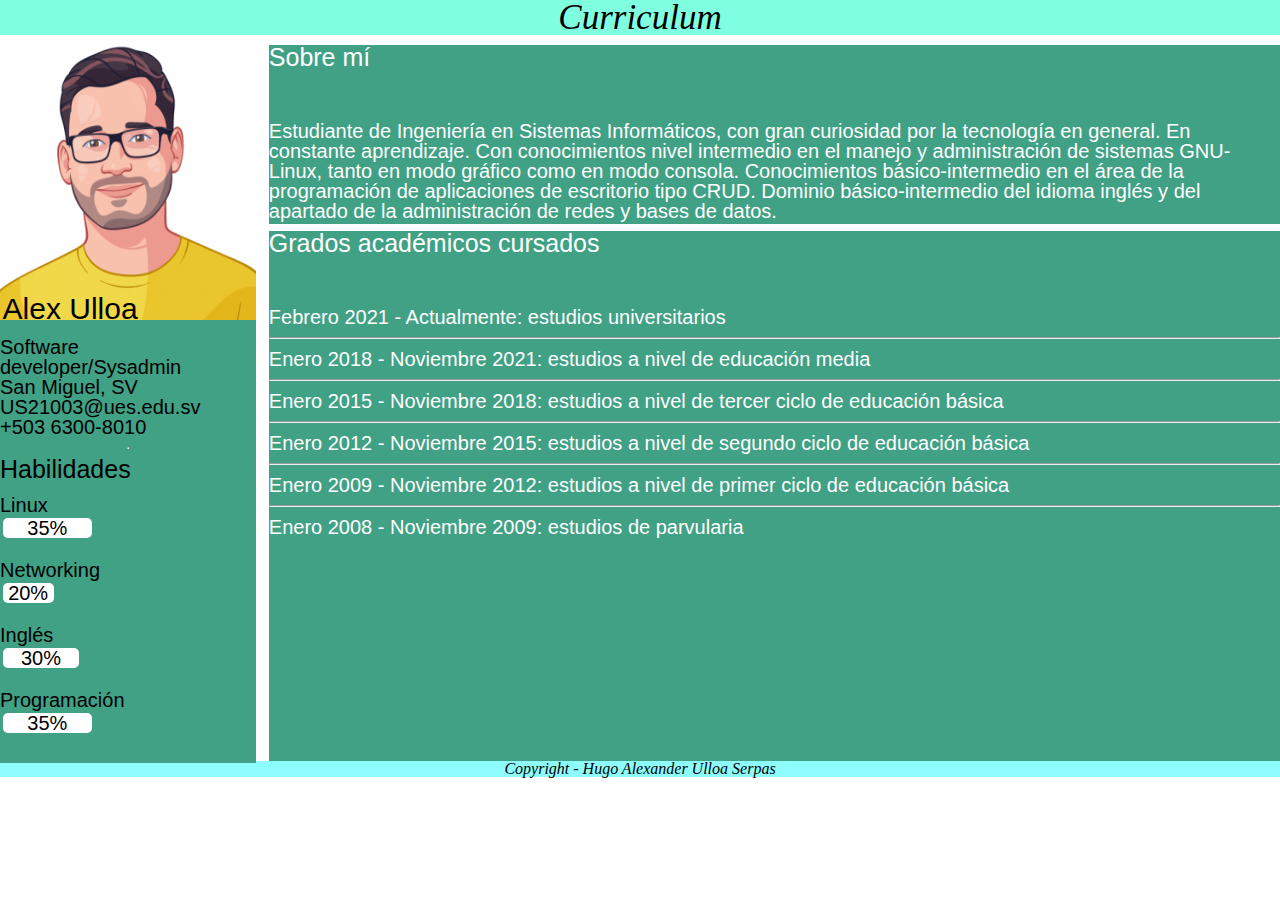
<file: index.html>
<!doctype html>
<html lang="es">
<head>
    <meta charset="UTF-8">
    <title>Curriculum personal</title>
    <link rel="stylesheet" href="reset.css">
    <link rel="stylesheet" href="styles.css">
</head>
<body>
    <div>
        <h1>Curriculum</h1>
    </div>
    <div class="main">
        <div class="personal-info">

            <div class="pic">
                <img src="./img/profile.png" alt="Me">
            </div>

            <div class="name">
                <h2>Alex Ulloa</h2>
            </div>

            <div class="about-me">
                <p>
                    <span>Software developer/Sysadmin</span> <br>
                    <span>San Miguel, SV</span> <br>
                    <span>US21003@ues.edu.sv</span> <br>
                    <span>+503 6300-8010</span> <br>
                </p>
            </div>
            <hr>
            <div class="skills">
                <h3>Habilidades</h3>
                <p>
                    <span>Linux</span> <br>
                    <span class="linux-knowledge-bar">35%</span> <br>
                    <span>Networking</span> <br>
                    <span class="networking-knowledge-bar">20%</span> <br>
                    <span>Inglés</span> <br>
                    <span class="english-knowledge-bar">30%</span> <br>
                    <span>Programación</span> <br>
                    <span class="programming-knowledge-bar">35%</span> <br>
                </p>
            </div>
        </div>
        <div class="more-about-me">
            <div class="description">
                <h3>Sobre mí</h3>
                <p>
                    Estudiante de Ingeniería en Sistemas Informáticos, con gran curiosidad por la tecnología en general.
                    En constante aprendizaje. Con conocimientos nivel intermedio en el manejo y administración
                    de sistemas GNU-Linux, tanto en modo gráfico como en modo consola. Conocimientos básico-intermedio
                    en el área de la programación de aplicaciones de escritorio tipo CRUD. Dominio básico-intermedio
                    del idioma inglés y del apartado de la administración de redes y bases de datos.
                </p>
            </div>
            <div class="work-experience">
                <p>
                    <h3>Grados académicos cursados</h3>
                    <ul>
                        <li>Febrero 2021 - Actualmente: estudios universitarios</li> <hr>
                        <li>Enero 2018 - Noviembre 2021: estudios a nivel de educación media</li> <hr>
                        <li>Enero 2015 - Noviembre 2018: estudios a nivel de tercer ciclo de educación básica</li> <hr>
                        <li>Enero 2012 - Noviembre 2015: estudios a nivel de segundo ciclo de educación básica</li> <hr>
                        <li>Enero 2009 - Noviembre 2012: estudios a nivel de primer ciclo de educación básica</li> <hr>
                        <li>Enero 2008 - Noviembre 2009: estudios de parvularia</li>
                    </ul>
                </p>
            </div>
        </div>
    </div>
    <div>
        <p class="footer">
            Copyright - Hugo Alexander Ulloa Serpas
        </p>
    </div>
</body>
</html>
</file>
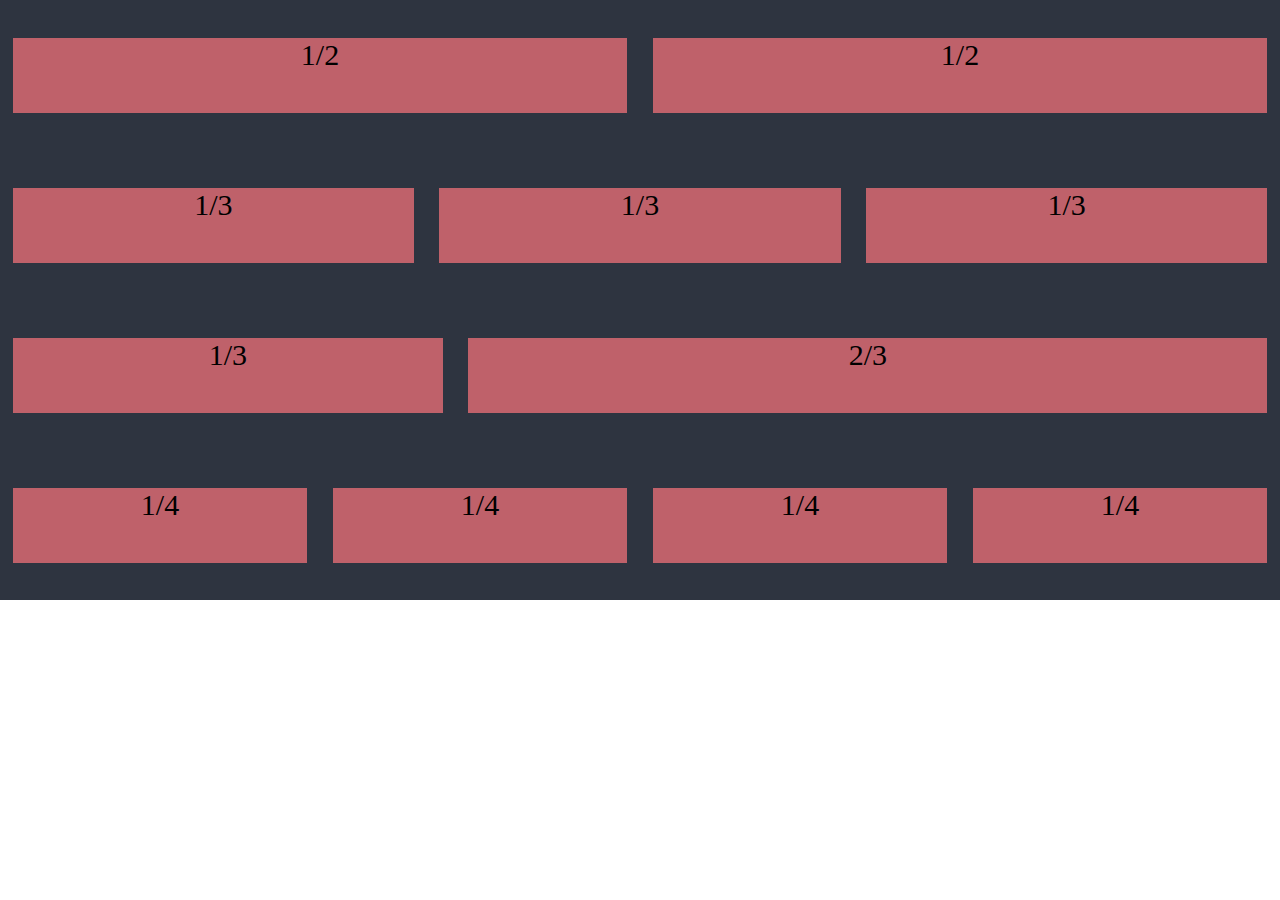
<file: 11-Divisions/index.html>
<!doctype html>
<html lang="en">
<head>
  <meta charset="UTF-8">
  <title>11 divisions</title>
  <link rel="stylesheet" href="styles.css">
</head>
<body>
  <div class="main">

      <div class="box">
        <div class="column1">
          <span>1/2</span>
        </div><div class="column2">
          <span>1/2</span>
        </div>
      </div>

      <div class="box">
        <div class="column3">
          <span>1/3</span>
        </div>
        <div class="column4">
          <span>1/3</span>
        </div>
        <div class="column5">
          <span>1/3</span>
        </div>
      </div>

      <div class="box">
        <div class="column6">
          <span>1/3</span>
        </div>
        <div class="column7">
          <span>2/3</span>
        </div>
      </div>

      <div class="box">
        <div class="column8">
          <span>1/4</span>
        </div>
        <div class="column9">
          <span>1/4</span>
        </div>
        <div class="column10">
          <span>1/4</span>
        </div>
        <div class="column11">
          <span>1/4</span>
        </div>
      </div>
  </div>
</body>
</html>
</file>
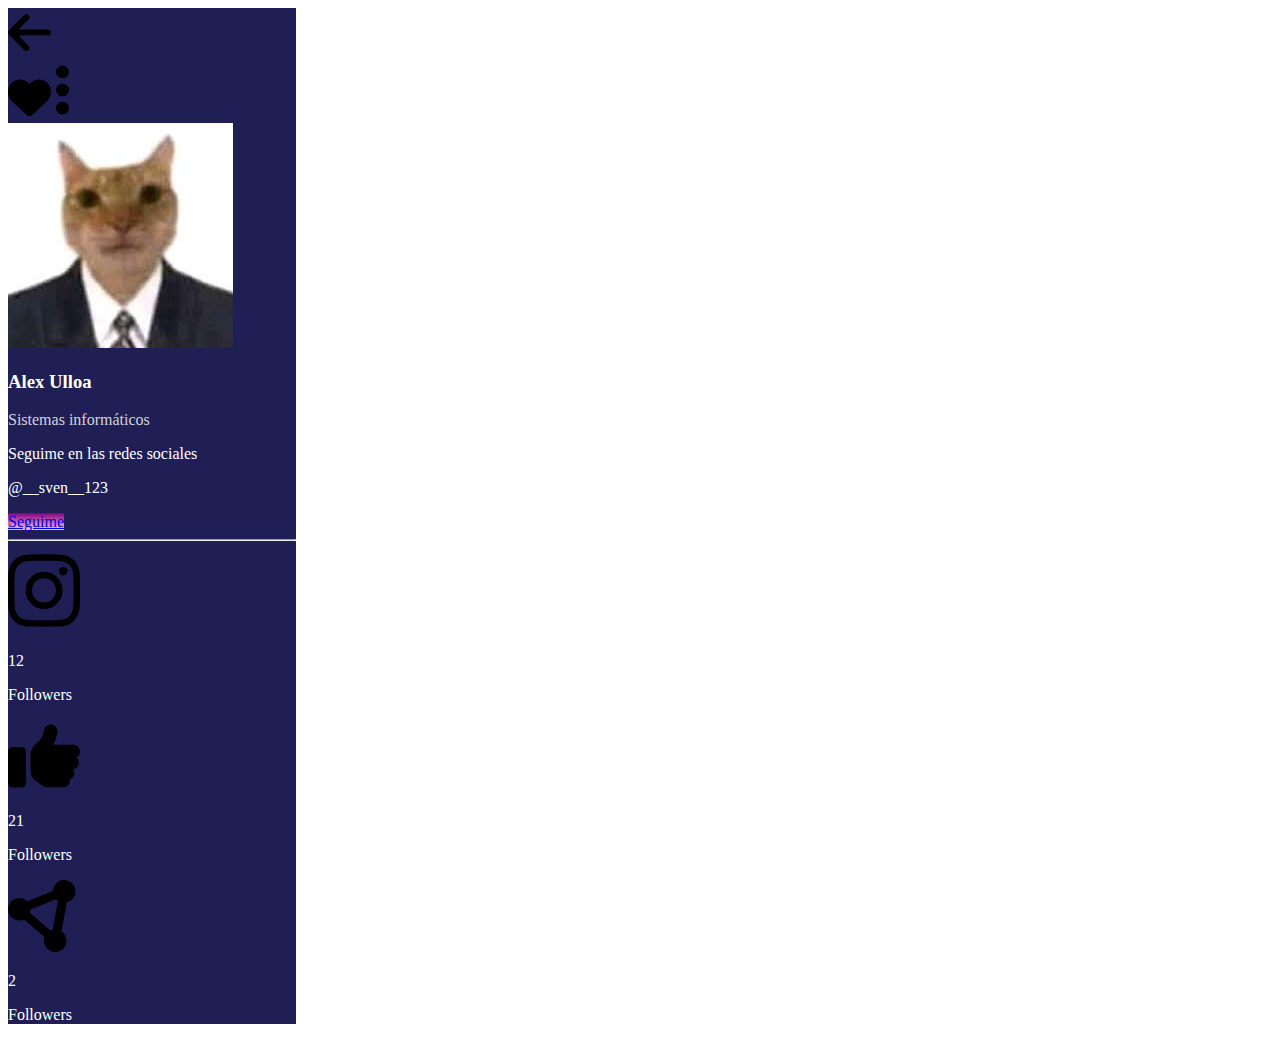
<file: card/index.html>
<!doctype html>
<html lang="en">
<head>
    <meta charset="utf-8">
    <meta name="viewport" content="width=device-width, initial-scale=1">
    <title>Presentation</title>
    <link rel="stylesheet" href="https://cdnjs.cloudflare.com/ajax/libs/font-awesome/4.7.0/css/font-awesome.min.css">
    <link href="https://cdn.jsdelivr.net/npm/bootstrap@5.3.0-alpha2/dist/css/bootstrap.min.css" rel="stylesheet" integrity="sha384-aFq/bzH65dt+w6FI2ooMVUpc+21e0SRygnTpmBvdBgSdnuTN7QbdgL+OapgHtvPp" crossorigin="anonymous">
</head>
<body>
    <div class="container d-flex justify-content-center mt-5">
        <div class="row">
            <div class="col"></div>
            <div class="card col-5 d-flex" style="width: 18rem; background-color: rgb(31, 31, 85); color: white;">
                <div class="card-header row">
                    <div class="col">
                        <img src="./assets/arrow-left-solid.svg" width="15%">
                    </div>
                    <div class="col ms-5">
                        <img class="ms-5 me-2" src="./assets/heart-solid.svg" width="15%">
                        <img src="./assets/ellipsis-vertical-solid.svg" width="5%">
                    </div>
                </div>
                <div class="card-body text-center">
                    <img src="./assets/pfp.jpg" class="card-img-top rounded-circle" alt="XD">
                    <h3 class="card-title">Alex Ulloa</h3>
                    <p style="color: lightgray;">Sistemas informáticos</p>
                    <p class="mb-0" style="color: white;">Seguime en las redes sociales</p>
                    <p class="card-text">@__sven__123</p>
                    <a class="btn btn-primary rounded-pill shadow p-3" href="#" role="button" style="background: linear-gradient(purple, pink)">Seguime</a>
                </div>
                <div>
                    <hr>
                </div>
                <div class=" d-flex align-self-center text-center">
                    <div class="instagram">
                        <a href="#" class="card-link">
                            <img src="./assets/instagram.svg" width="25%">
                        </a>
                        <p class="mb-0">12</p>
                        <p>Followers</p>
                    </div>
                    <div class="instagram">
                        <a href="#" class="card-link">
                            <img src="./assets/thumbs-up-solid.svg" width="25%">
                        </a>
                        <p class="mb-0">21</p>
                        <p>Followers</p>
                    </div>
                    <div class="instagram">
                        <a href="#" class="card-link">
                            <img src="./assets/circle-nodes-solid.svg" width="25%">
                        </a>
                        <p class="mb-0">2</p>
                        <p>Followers</p>
                    </div>
                </div>
            </div>
            <div class="col">
                <!--        -->
            </div>
        </div>
    </div>

    <script src="https://cdn.jsdelivr.net/npm/bootstrap@5.3.0-alpha2/dist/js/bootstrap.bundle.min.js" integrity="sha384-qKXV1j0HvMUeCBQ+QVp7JcfGl760yU08IQ+GpUo5hlbpg51QRiuqHAJz8+BrxE/N" crossorigin="anonymous"></script>
</body>
</html>
</file>
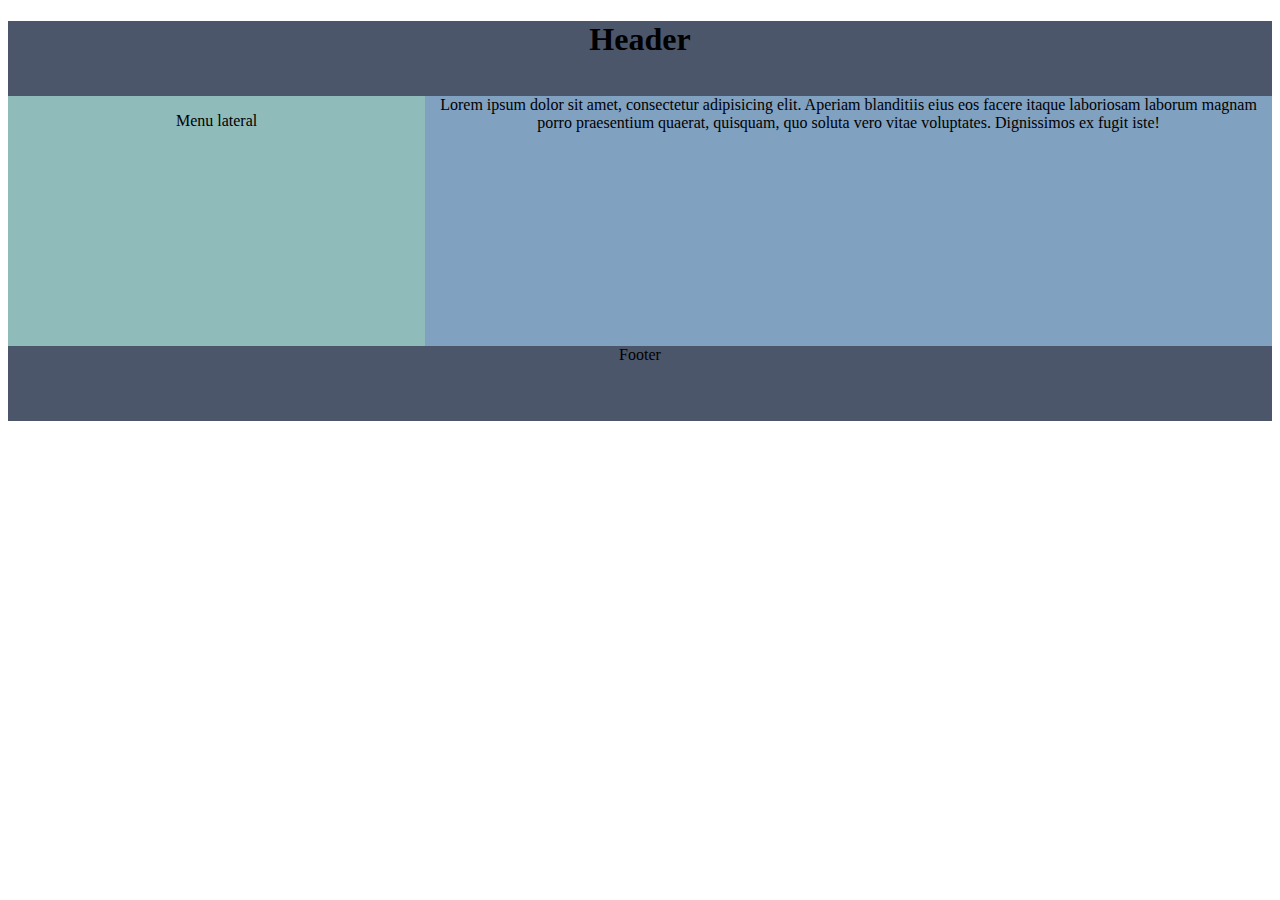
<file: class-design/index.html>
<!doctype html>
<html lang="en">
<head>
    <meta charset="UTF-8">
    <meta name="viewport"
          content="width=device-width, user-scalable=no, initial-scale=1.0, maximum-scale=1.0, minimum-scale=1.0">
    <meta http-equiv="X-UA-Compatible" content="ie=edge">
    <title>Diseño lateral</title>
  <link rel="stylesheet" href="styles.css">
</head>
<body>
  <div class="main">
    <div class="header">
      <h1>
        Header
      </h1>
    </div>
    <div class="column1">
      <p>
        Menu lateral
      </p>
    </div>
    <div class="column2">
      Lorem ipsum dolor sit amet,
      consectetur adipisicing elit.
      Aperiam blanditiis eius eos facere itaque laboriosam laborum magnam porro praesentium quaerat,
      quisquam, quo soluta vero vitae voluptates.
      Dignissimos ex fugit iste!
    </div>
    <div class="footer">
      Footer
    </div>
  </div>
</body>
</html>
</file>
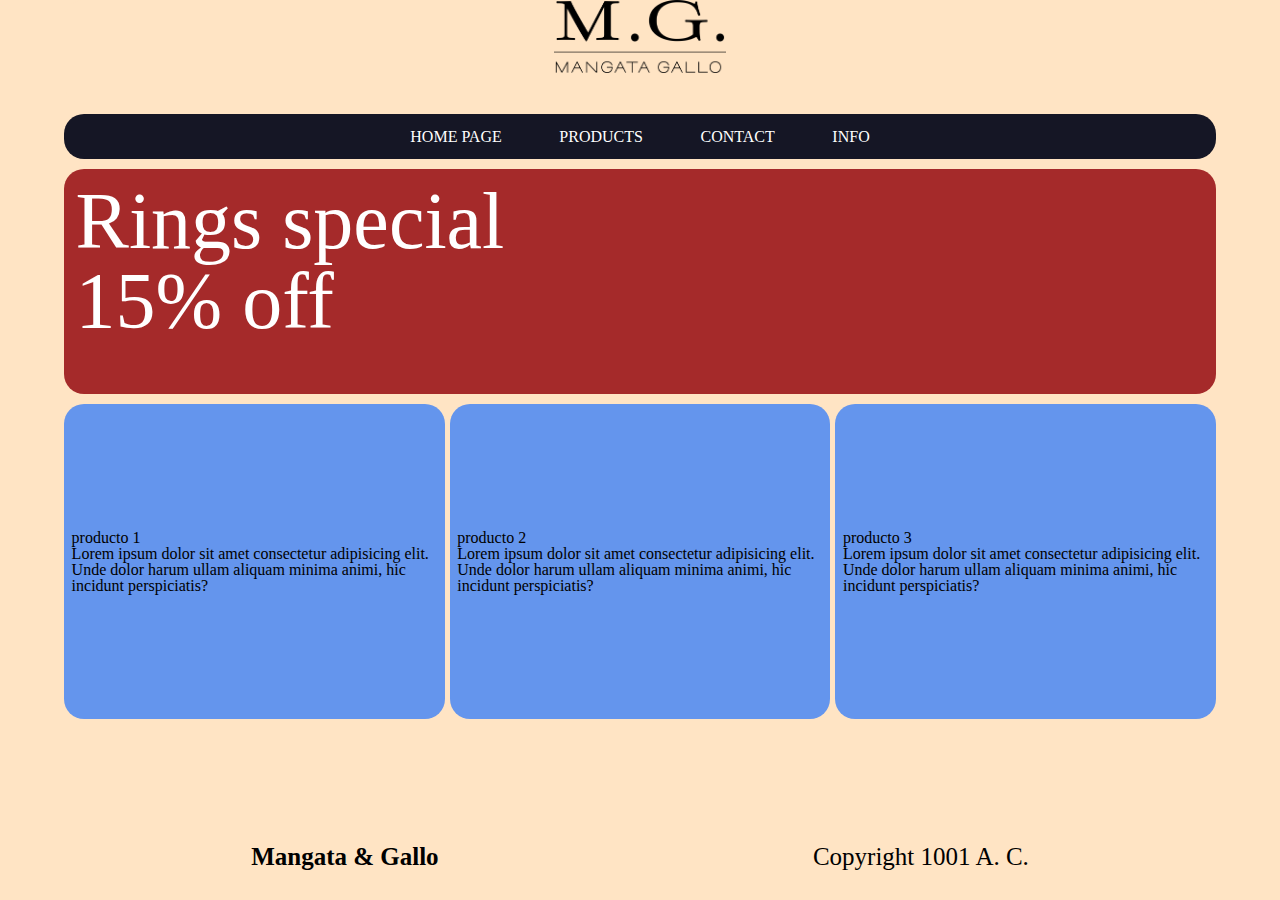
<file: ExerciseGridDesign/index.html>
<!DOCTYPE html>
<html lang="es">
<head>
    <meta charset="UTF-8">
    <meta http-equiv="X-UA-Compatible" content="IE=edge">
    <meta name="viewport" content="width=device-width, initial-scale=1.0">
    <link rel="stylesheet" href="reset.css">
    <link rel="stylesheet" href="style.css">
    <link rel="stylesheet" media="(max-width: 800px)" href="smartphone.css">
    <link rel="stylesheet" media="(max-width: 600px) and (orientation: landscape)" href="tablet.css">
    <title>HDP155-grid</title>
</head>
<body>
    <div class="container">
        <div class="header border">
            <img src="./img/logo.png" alt="Logo" class="logo">
        </div>
        <div class="navbar border">
            <span>HOME PAGE</span>
            <span>PRODUCTS</span>
            <span>CONTACT</span>
            <span>INFO</span>
        </div>
        <div class="ofertas border">
            <p class="text">
                Rings special <br>
                15% off
            </p>
<!--            <img src="./img/02.png" alt="rings" class="rings">-->
        </div>
        <div class="productos">
            <div class="prod border">
                <h2>producto 1</h2>
<!--                <center>-->
<!--                    <img src="./img/03.png" alt="prod" class="img-prod">-->
<!--                </center>-->
                <p>Lorem ipsum dolor sit amet consectetur adipisicing elit. Unde dolor harum ullam aliquam minima animi, hic incidunt perspiciatis?</p>
            </div>
            <div class="prod border">
                <h2>producto 2</h2>
<!--                <center>-->
<!--                    <img src="./img/04.jpg" alt="prod" class="img-prod">-->
<!--                </center>-->
                <p>Lorem ipsum dolor sit amet consectetur adipisicing elit. Unde dolor harum ullam aliquam minima animi, hic incidunt perspiciatis?</p>
            </div>
            <div class="prod border">
                <h2>producto 3</h2>
<!--                <center>-->
<!--                    <img src="./img/05.jpg" alt="prod" class="img-prod">-->
<!--                </center>-->
                <p>Lorem ipsum dolor sit amet consectetur adipisicing elit. Unde dolor harum ullam aliquam minima animi, hic incidunt perspiciatis?</p>
            </div>
        </div>
        <div class="footer border">
            <div class="left">
                <p class="company-name">Mangata <b>&</b> Gallo</p>
            </div>
            <div class="right">
                <p class="copyright">Copyright 1001 A. C.</p>
            </div>

        </div>
    </div>
</body>
</html>
</file>
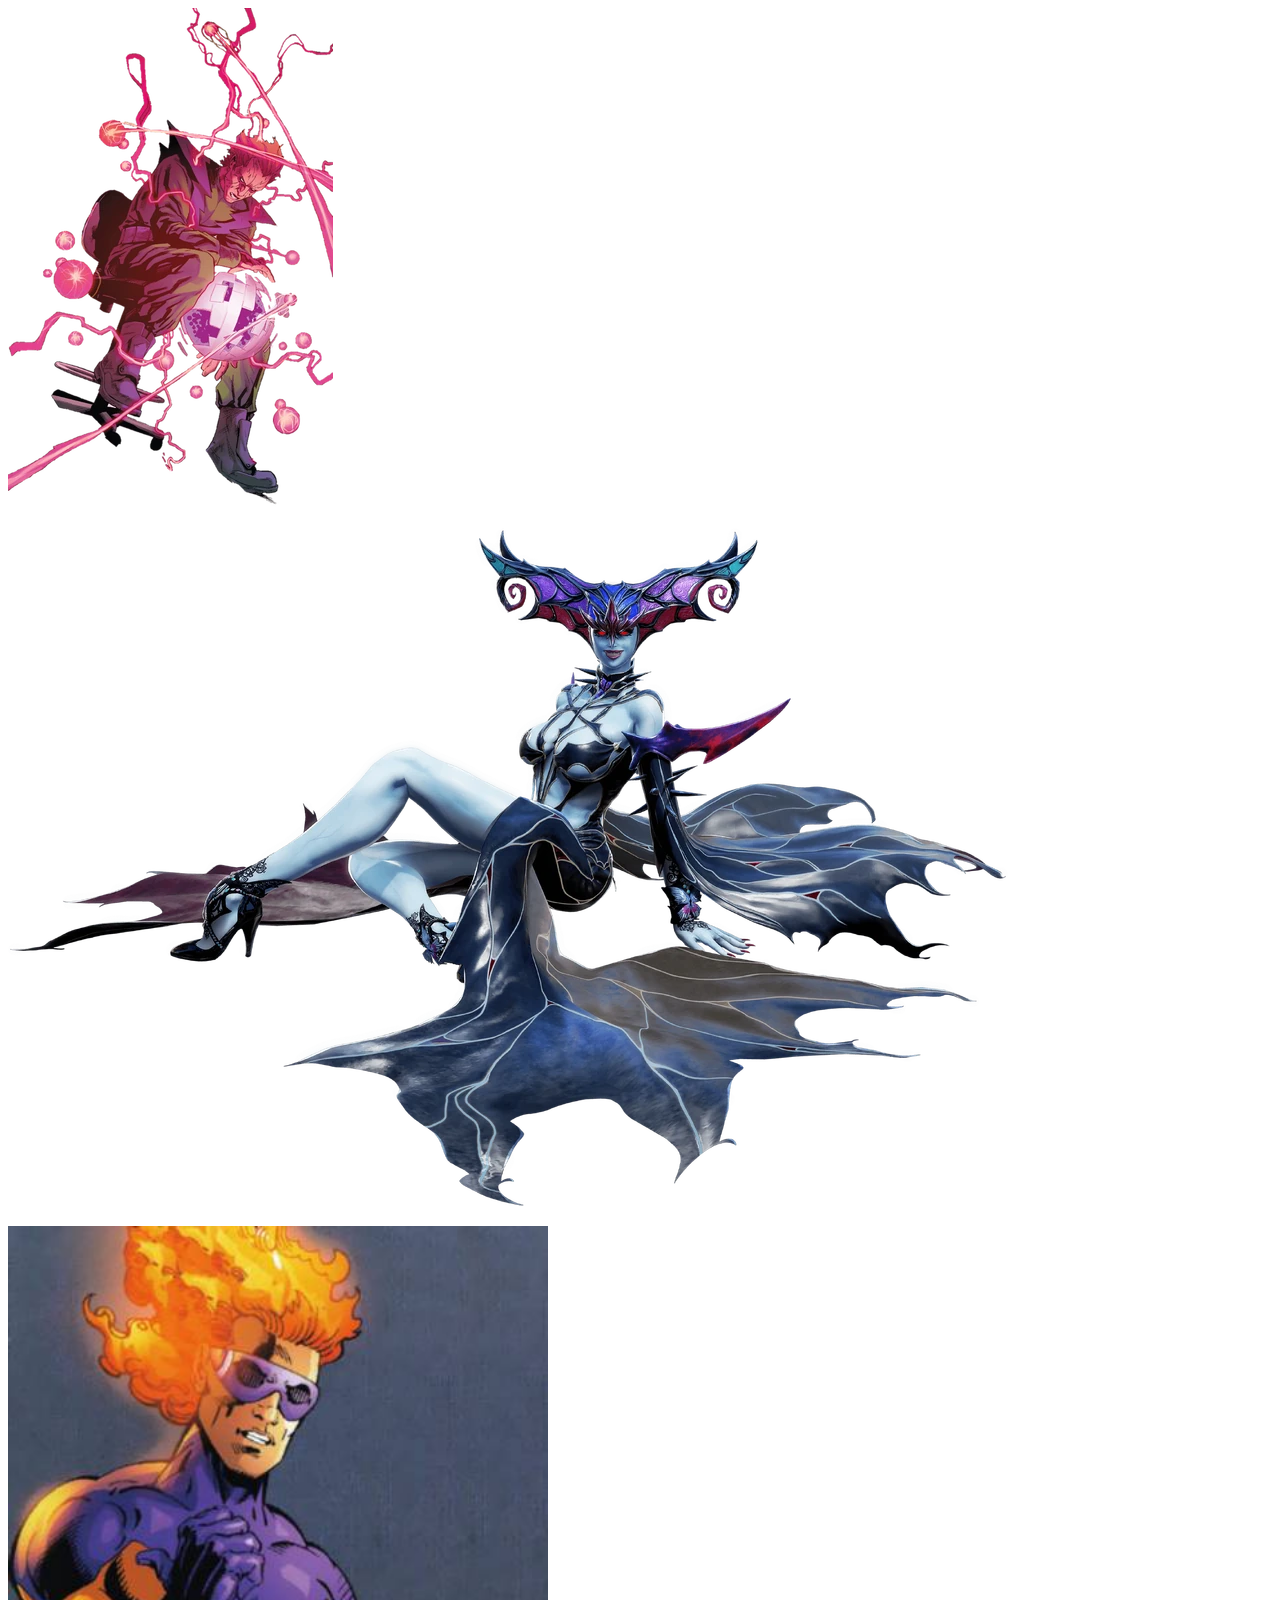
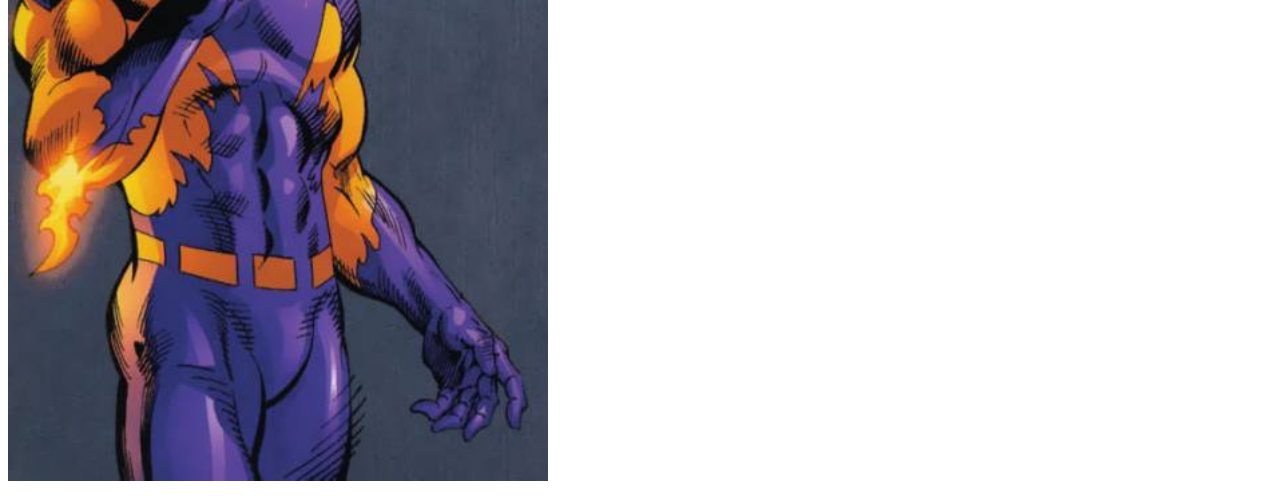
<file: json/index.html>
<!DOCTYPE html>
<html lang="en">
<head>
    <meta charset="UTF-8">
    <title>Heroes</title>
    <script src="main.js" type="module" defer></script>
    <link href="https://cdn.jsdelivr.net/npm/bootstrap@5.3.0-alpha3/dist/css/bootstrap.min.css"
          rel="stylesheet" integrity="sha384-KK94CHFLLe+nY2dmCWGMq91rCGa5gtU4mk92HdvYe+M/SXH301p5ILy+dN9+nJOZ"
          crossorigin="anonymous">
</head>
<body>
    <main>
        <header data-escuadron></header>
        <section data-heroes>
            <div class="row">
                <div class="card border-success text-bg-primary m-3" style="max-width: 540px;">
                    <div class="row g-0">
                        <div class="col-md-4">
                            <img src="homem-molecular.webp" class="img-fluid rounded-start" alt="...">
                        </div>
                        <div class="col-md-8">
                            <div class="card-header" id="firstHeroeName"></div>
                            <div class="card-body">
                                <ul class="list-group list-group-flush ms-3" id="firstHeroDataList">
                                </ul>
                            </div>
                        </div>
                    </div>
                </div>

                <div class="card border-danger text-bg-primary m-3" style="max-width: 540px;">
                    <div class="row g-0">
                        <div class="col-md-4">
                            <img src="Madama_Butterfly_B3_Render.webp" class="img-fluid rounded-start" alt="..." style="height: 100%">
                        </div>
                        <div class="col-md-8">
                            <div class="card-header" id="secondHeroeName"></div>
                            <div class="card-body">
                                <ul class="list-group list-group-flush ms-3" id="secondHeroDataList">
                                </ul>
                            </div>
                        </div>
                    </div>
                </div>

                <div class="card border-danger text-bg-primary m-3" style="max-width: 540px;">
                    <div class="row g-0">
                        <div class="col-md-4">
                            <img src="891358-eternalflame.jpg" class="img-fluid rounded-start" alt="..." style="width: 100%">
                        </div>
                        <div class="col-md-8">
                            <div class="card-header" id="thirdHeroeName"></div>
                            <div class="card-body">
                                <ul class="list-group list-group-flush ms-3" id="thirdHeroDataList">
                                </ul>
                            </div>
                        </div>
                    </div>
                </div>
            </div>
        </section>
    </main>
</body>
</html>
</file>
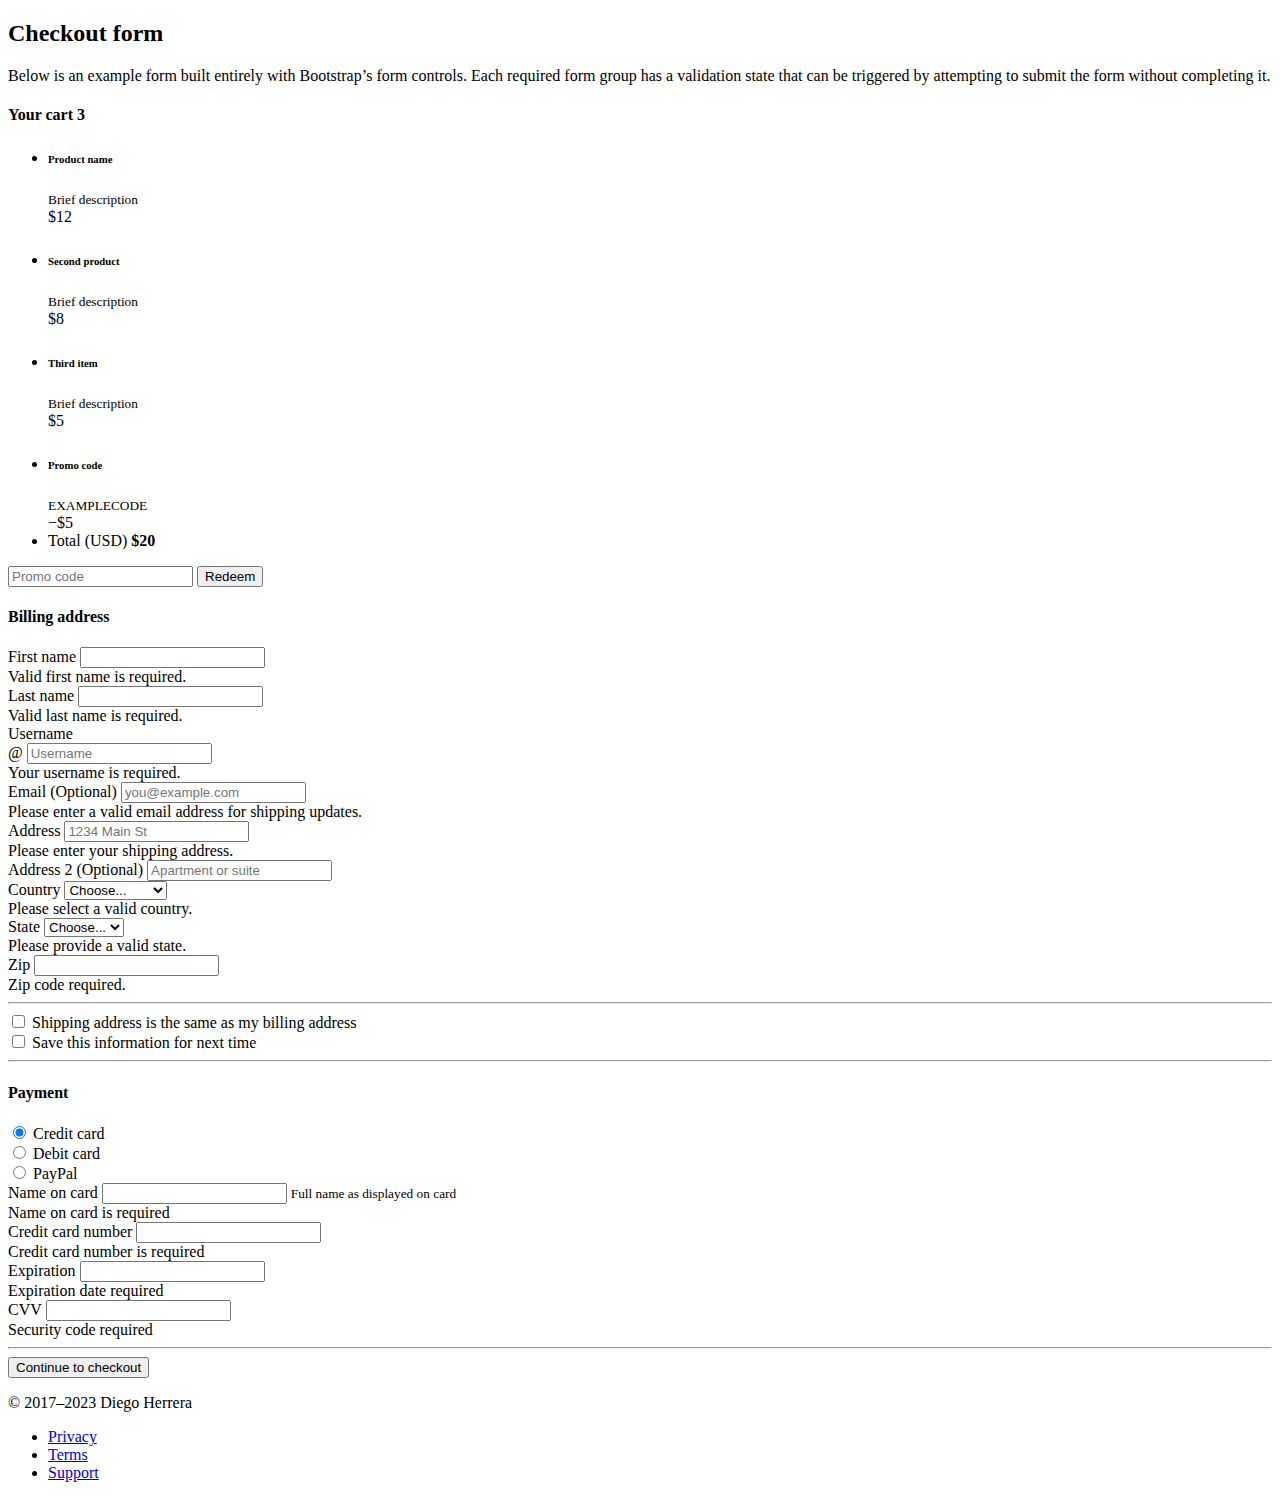
<file: modulesAndForms/index.html>
<!doctype html>
<html lang="en" data-bs-theme="auto">
<head>

    <meta charset="utf-8">
    <title>Checkout example · Bootstrap v5.3</title>

    <link href="https://cdn.jsdelivr.net/npm/bootstrap@5.3.0-alpha3/dist/css/bootstrap.min.css" rel="stylesheet" integrity="sha384-KK94CHFLLe+nY2dmCWGMq91rCGa5gtU4mk92HdvYe+M/SXH301p5ILy+dN9+nJOZ" crossorigin="anonymous">

    <style>
        .bd-placeholder-img {
            font-size: 1.125rem;
            text-anchor: middle;
            -webkit-user-select: none;
            -moz-user-select: none;
            user-select: none;
        }

        @media (min-width: 768px) {
            .bd-placeholder-img-lg {
                font-size: 3.5rem;
            }
        }

        .b-example-divider {
            width: 100%;
            height: 3rem;
            background-color: rgba(0, 0, 0, .1);
            border: solid rgba(0, 0, 0, .15);
            border-width: 1px 0;
            box-shadow: inset 0 .5em 1.5em rgba(0, 0, 0, .1), inset 0 .125em .5em rgba(0, 0, 0, .15);
        }

        .b-example-vr {
            flex-shrink: 0;
            width: 1.5rem;
            height: 100vh;
        }

        .bi {
            vertical-align: -.125em;
            fill: currentColor;
        }

        .nav-scroller {
            position: relative;
            z-index: 2;
            height: 2.75rem;
            overflow-y: hidden;
        }

        .nav-scroller .nav {
            display: flex;
            flex-wrap: nowrap;
            padding-bottom: 1rem;
            margin-top: -1px;
            overflow-x: auto;
            text-align: center;
            white-space: nowrap;
            -webkit-overflow-scrolling: touch;
        }

        .btn-bd-primary {
            --bs-white: #dadada;
            --bd-violet-bg: #712cf9;
            --bd-violet-rgb: 112.520718, 44.062154, 249.437846;

            --bs-btn-font-weight: 600;
            --bs-btn-color: var(--bs-white);
            --bs-btn-bg: var(--bd-violet-bg);
            --bs-btn-border-color: var(--bd-violet-bg);
            --bs-btn-hover-color: var(--bs-white);
            --bs-btn-hover-bg: #6528e0;
            --bs-btn-hover-border-color: #6528e0;
            --bs-btn-focus-shadow-rgb: var(--bd-violet-rgb);
            --bs-btn-active-color: var(--bs-btn-hover-color);
            --bs-btn-active-bg: #5a23c8;
            --bs-btn-active-border-color: #5a23c8;
        }
        .bd-mode-toggle {
            z-index: 1500;
        }
    </style>

</head>
<body class="bg-body-tertiary">

<div class="container">
    <main>
        <div class="py-5 text-center">
            <h2>Checkout form</h2>
            <p class="lead">Below is an example form built entirely with Bootstrap’s form controls. Each required form group has a validation state that can be triggered by attempting to submit the form without completing it.</p>
        </div>

        <div class="row g-5">
            <div class="col-md-5 col-lg-4 order-md-last">
                <h4 class="d-flex justify-content-between align-items-center mb-3">
                    <span class="text-primary">Your cart</span>
                    <span class="badge bg-primary rounded-pill">3</span>
                </h4>
                <ul class="list-group mb-3">
                    <li class="list-group-item d-flex justify-content-between lh-sm">
                        <div>
                            <h6 class="my-0">Product name</h6>
                            <small class="text-body-secondary">Brief description</small>
                        </div>
                        <span class="text-body-secondary">$12</span>
                    </li>
                    <li class="list-group-item d-flex justify-content-between lh-sm">
                        <div>
                            <h6 class="my-0">Second product</h6>
                            <small class="text-body-secondary">Brief description</small>
                        </div>
                        <span class="text-body-secondary">$8</span>
                    </li>
                    <li class="list-group-item d-flex justify-content-between lh-sm">
                        <div>
                            <h6 class="my-0">Third item</h6>
                            <small class="text-body-secondary">Brief description</small>
                        </div>
                        <span class="text-body-secondary">$5</span>
                    </li>
                    <li class="list-group-item d-flex justify-content-between bg-body-tertiary">
                        <div class="text-success">
                            <h6 class="my-0">Promo code</h6>
                            <small>EXAMPLECODE</small>
                        </div>
                        <span class="text-success">−$5</span>
                    </li>
                    <li class="list-group-item d-flex justify-content-between">
                        <span>Total (USD)</span>
                        <strong>$20</strong>
                    </li>
                </ul>

                <form class="card p-2">
                    <div class="input-group">
                        <input type="text" class="form-control" placeholder="Promo code" data-code>
                        <button type="submit" class="btn btn-secondary" data-promo>Redeem</button>
                        <span data-promo-error></span>
                    </div>
                </form>
            </div>
            <div class="col-md-7 col-lg-8">
                <h4 class="mb-3">Billing address</h4>
                <form class="needs-validation" novalidate>
                    <div class="row g-3">
                        <div class="col-sm-6">
                            <label for="firstName" class="form-label">First name</label>
                            <input type="text" class="form-control" id="firstName" placeholder="" value="" required>
                            <div class="invalid-feedback">
                                Valid first name is required.
                            </div>
                        </div>

                        <div class="col-sm-6">
                            <label for="lastName" class="form-label">Last name</label>
                            <input type="text" class="form-control" id="lastName" placeholder="" value="" required>
                            <div class="invalid-feedback">
                                Valid last name is required.
                            </div>
                        </div>

                        <div class="col-12">
                            <label for="username" class="form-label">Username</label>
                            <div class="input-group has-validation">
                                <span class="input-group-text">@</span>
                                <input type="text" class="form-control" id="username" placeholder="Username" required>
                                <div class="invalid-feedback">
                                    Your username is required.
                                </div>
                            </div>
                        </div>

                        <div class="col-12">
                            <label for="email" class="form-label">Email <span class="text-body-secondary">(Optional)</span></label>
                            <input type="email" class="form-control" id="email" placeholder="you@example.com">
                            <div class="invalid-feedback">
                                Please enter a valid email address for shipping updates.
                            </div>
                        </div>

                        <div class="col-12">
                            <label for="address" class="form-label">Address</label>
                            <input type="text" class="form-control" id="address" placeholder="1234 Main St" required>
                            <div class="invalid-feedback">
                                Please enter your shipping address.
                            </div>
                        </div>

                        <div class="col-12">
                            <label for="address2" class="form-label">Address 2 <span class="text-body-secondary">(Optional)</span></label>
                            <input type="text" class="form-control" id="address2" placeholder="Apartment or suite">
                        </div>

                        <div class="col-md-5">
                            <label for="country" class="form-label">Country</label>
                            <select class="form-select" id="country" required>
                                <option value="">Choose...</option>
                                <option>United States</option>
                            </select>
                            <div class="invalid-feedback">
                                Please select a valid country.
                            </div>
                        </div>

                        <div class="col-md-4">
                            <label for="state" class="form-label">State</label>
                            <select class="form-select" id="state" required>
                                <option value="">Choose...</option>
                                <option>California</option>
                            </select>
                            <div class="invalid-feedback">
                                Please provide a valid state.
                            </div>
                        </div>

                        <div class="col-md-3">
                            <label for="zip" class="form-label">Zip</label>
                            <input type="text" class="form-control" id="zip" placeholder="" required>
                            <div class="invalid-feedback">
                                Zip code required.
                            </div>
                        </div>
                    </div>

                    <hr class="my-4">

                    <div class="form-check">
                        <input type="checkbox" class="form-check-input" id="same-address">
                        <label class="form-check-label" for="same-address">Shipping address is the same as my billing address</label>
                    </div>

                    <div class="form-check">
                        <input type="checkbox" class="form-check-input" id="save-info">
                        <label class="form-check-label" for="save-info">Save this information for next time</label>
                    </div>

                    <hr class="my-4">

                    <h4 class="mb-3">Payment</h4>

                    <div class="my-3">
                        <div class="form-check">
                            <input id="credit" name="paymentMethod" type="radio" class="form-check-input" checked required>
                            <label class="form-check-label" for="credit">Credit card</label>
                        </div>
                        <div class="form-check">
                            <input id="debit" name="paymentMethod" type="radio" class="form-check-input" required>
                            <label class="form-check-label" for="debit">Debit card</label>
                        </div>
                        <div class="form-check">
                            <input id="paypal" name="paymentMethod" type="radio" class="form-check-input" required>
                            <label class="form-check-label" for="paypal">PayPal</label>
                        </div>
                    </div>

                    <div class="row gy-3">
                        <div class="col-md-6">
                            <label for="cc-name" class="form-label">Name on card</label>
                            <input type="text" class="form-control" id="cc-name" placeholder="" required>
                            <small class="text-body-secondary">Full name as displayed on card</small>
                            <div class="invalid-feedback">
                                Name on card is required
                            </div>
                        </div>

                        <div class="col-md-6">
                            <label for="cc-number" class="form-label">Credit card number</label>
                            <input type="text" class="form-control" id="cc-number" placeholder="" required>
                            <div class="invalid-feedback">
                                Credit card number is required
                            </div>
                        </div>

                        <div class="col-md-3">
                            <label for="cc-expiration" class="form-label">Expiration</label>
                            <input type="text" class="form-control" id="cc-expiration" placeholder="" required>
                            <div class="invalid-feedback">
                                Expiration date required
                            </div>
                        </div>

                        <div class="col-md-3">
                            <label for="cc-cvv" class="form-label">CVV</label>
                            <input type="text" class="form-control" id="cc-cvv" placeholder="" required>
                            <div class="invalid-feedback">
                                Security code required
                            </div>
                        </div>
                    </div>

                    <hr class="my-4">

                    <button class="w-100 btn btn-primary btn-lg" type="submit" data-submit>Continue to checkout</button>
                </form>
            </div>
        </div>
    </main>

    <footer class="my-5 pt-5 text-body-secondary text-center text-small">
        <p class="mb-1">&copy; 2017–2023 Diego Herrera</p>
        <ul class="list-inline">
            <li class="list-inline-item"><a href="#">Privacy</a></li>
            <li class="list-inline-item"><a href="#">Terms</a></li>
            <li class="list-inline-item"><a href="#">Support</a></li>
        </ul>
    </footer>
</div>
<script src="events.js" type="module"></script>
</body>
</html>
</file>
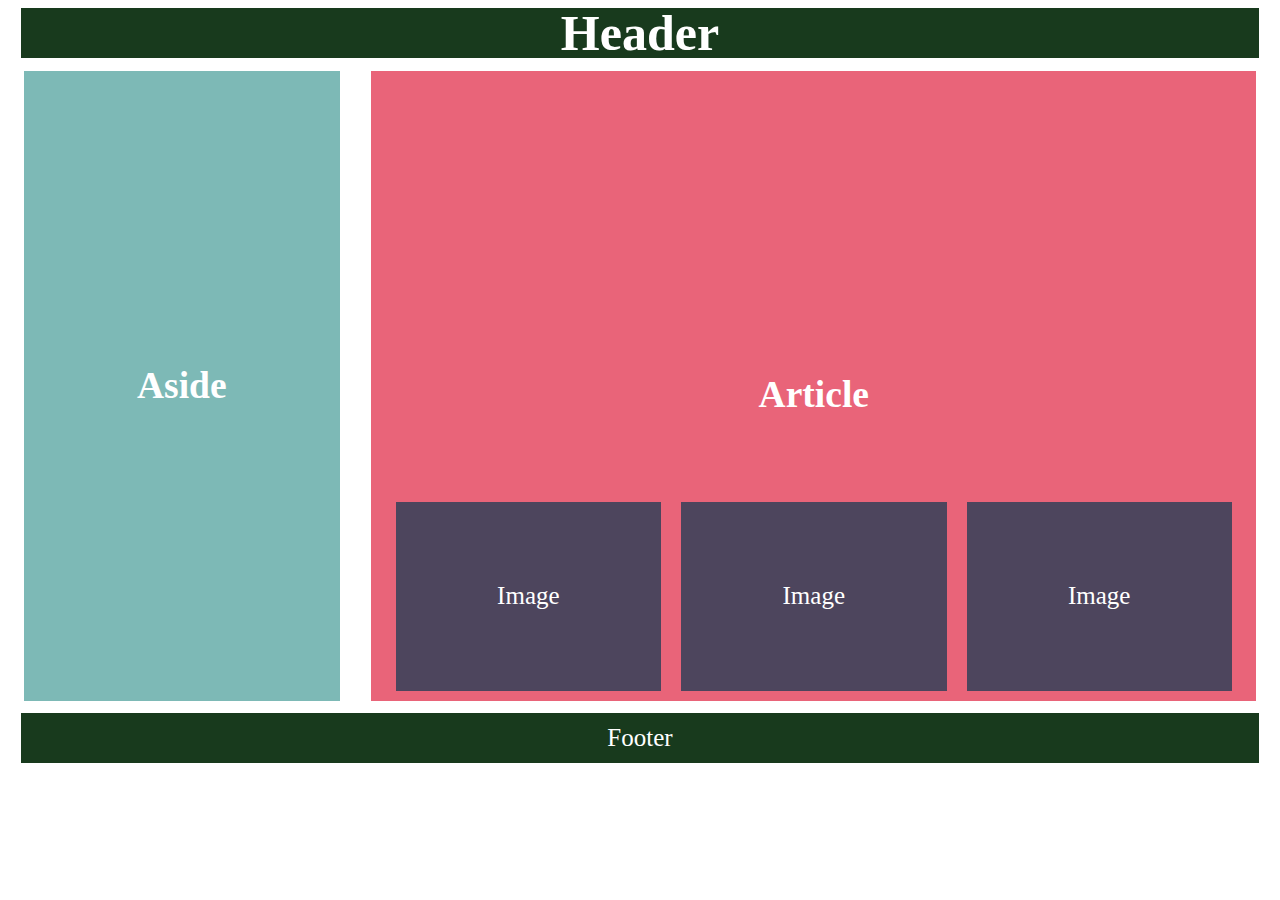
<file: practica3/index.html>
<!doctype html>
<html lang="en">
<head>
    <meta charset="UTF-8">
    <meta http-equiv="X-UA-Compatible" content="ie=edge">
    <title>Practica 3</title>
  <link rel="stylesheet" href="styles.css">
</head>
<body>

    <header class="header">
        <h1>Header</h1>
    </header>

    <section class="main">
        <article class="aside">
            <h2>Aside</h2>
        </article>

        <article class="myArticle">
            <h2 class="article-title">Article</h2>

            <article class="image">Image</article>
            <article class="image">Image</article>
            <article class="image">Image</article>

        </article>
    </section>

    <footer class="footer">
        Footer
    </footer>
</body>
</html>
</file>
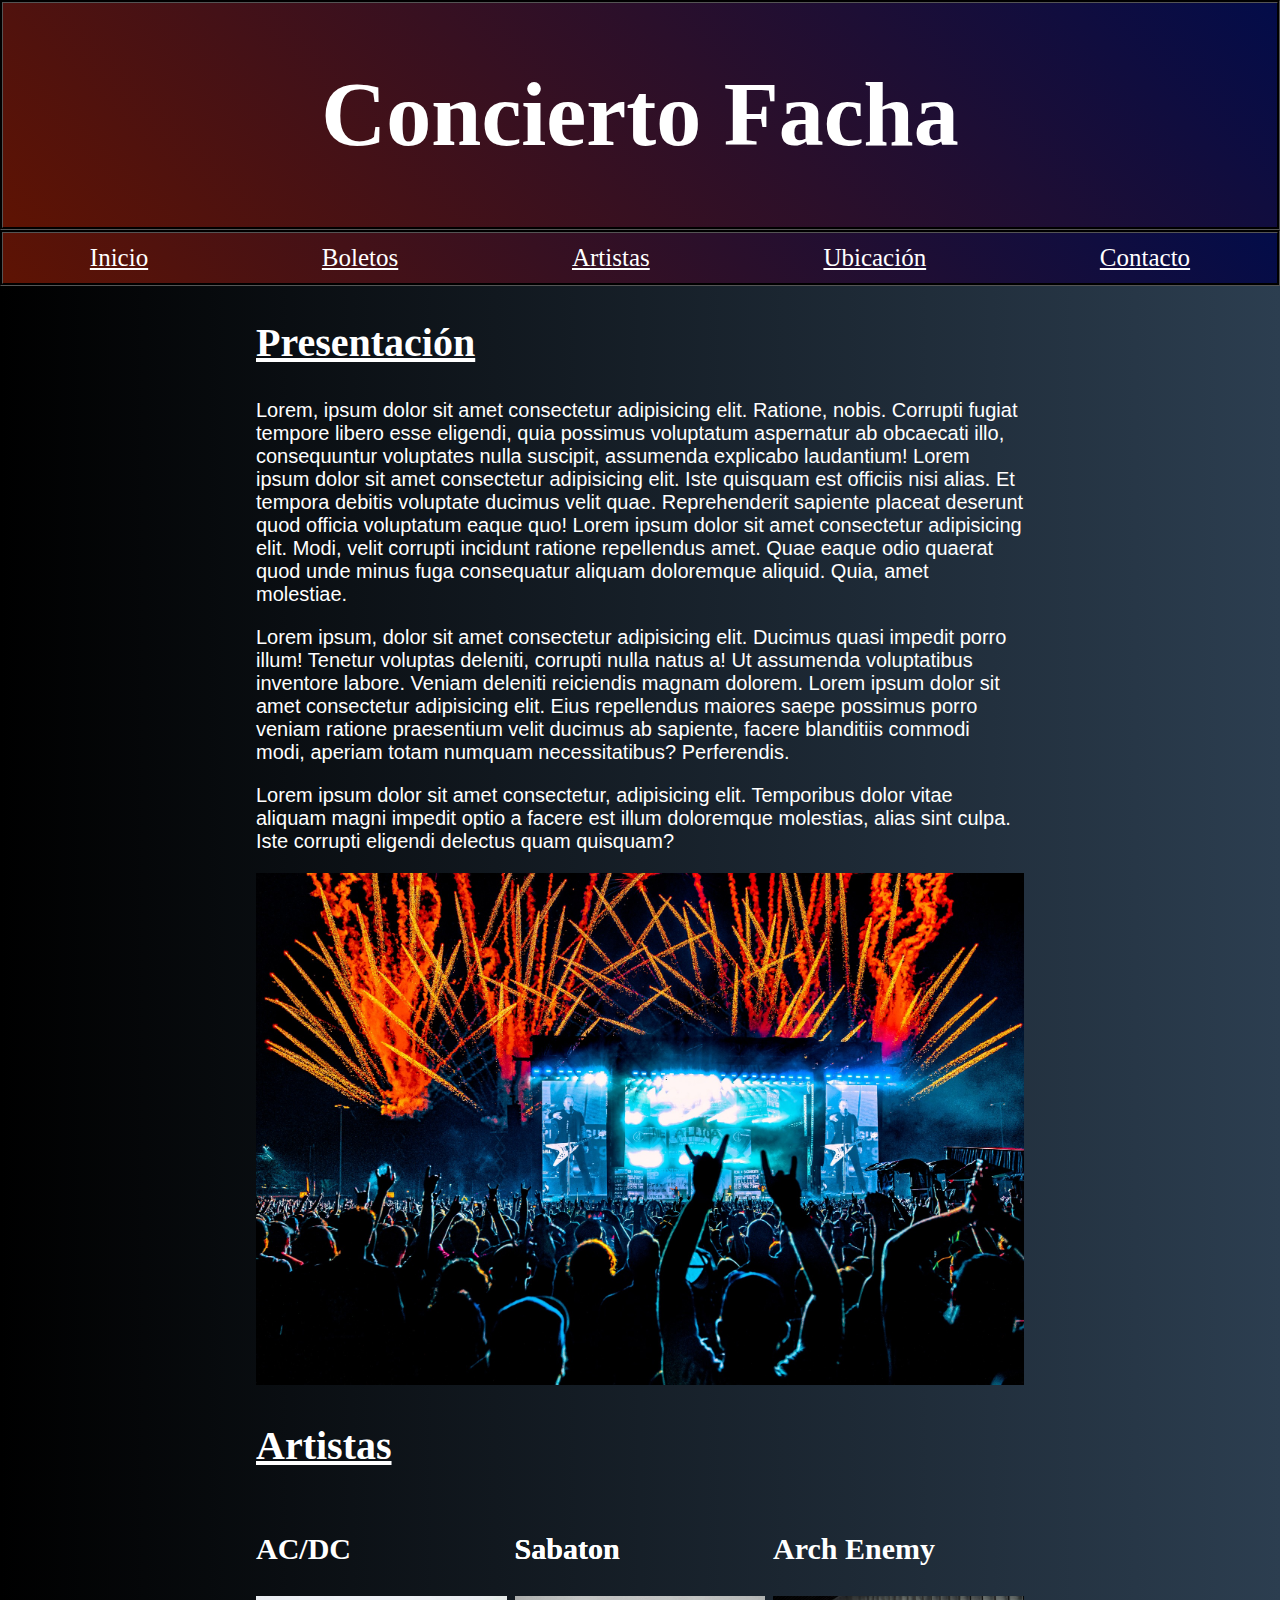
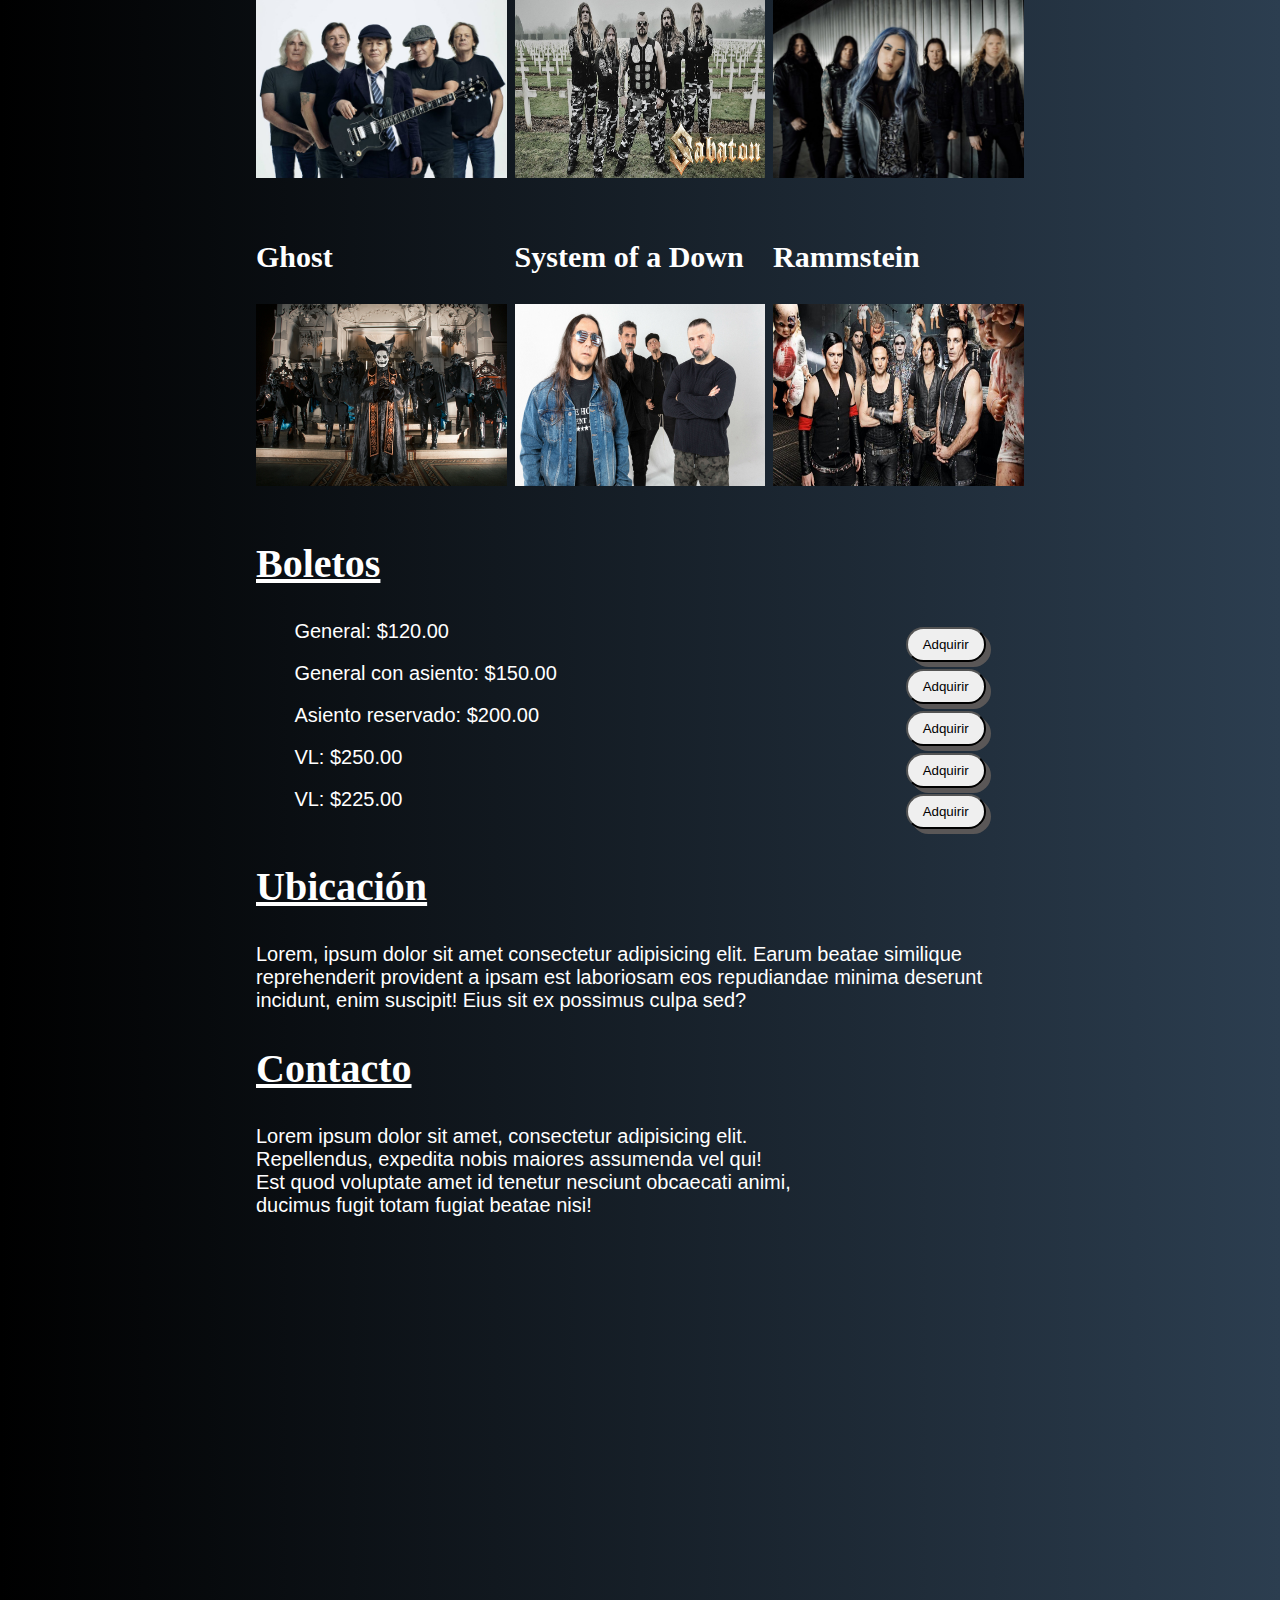
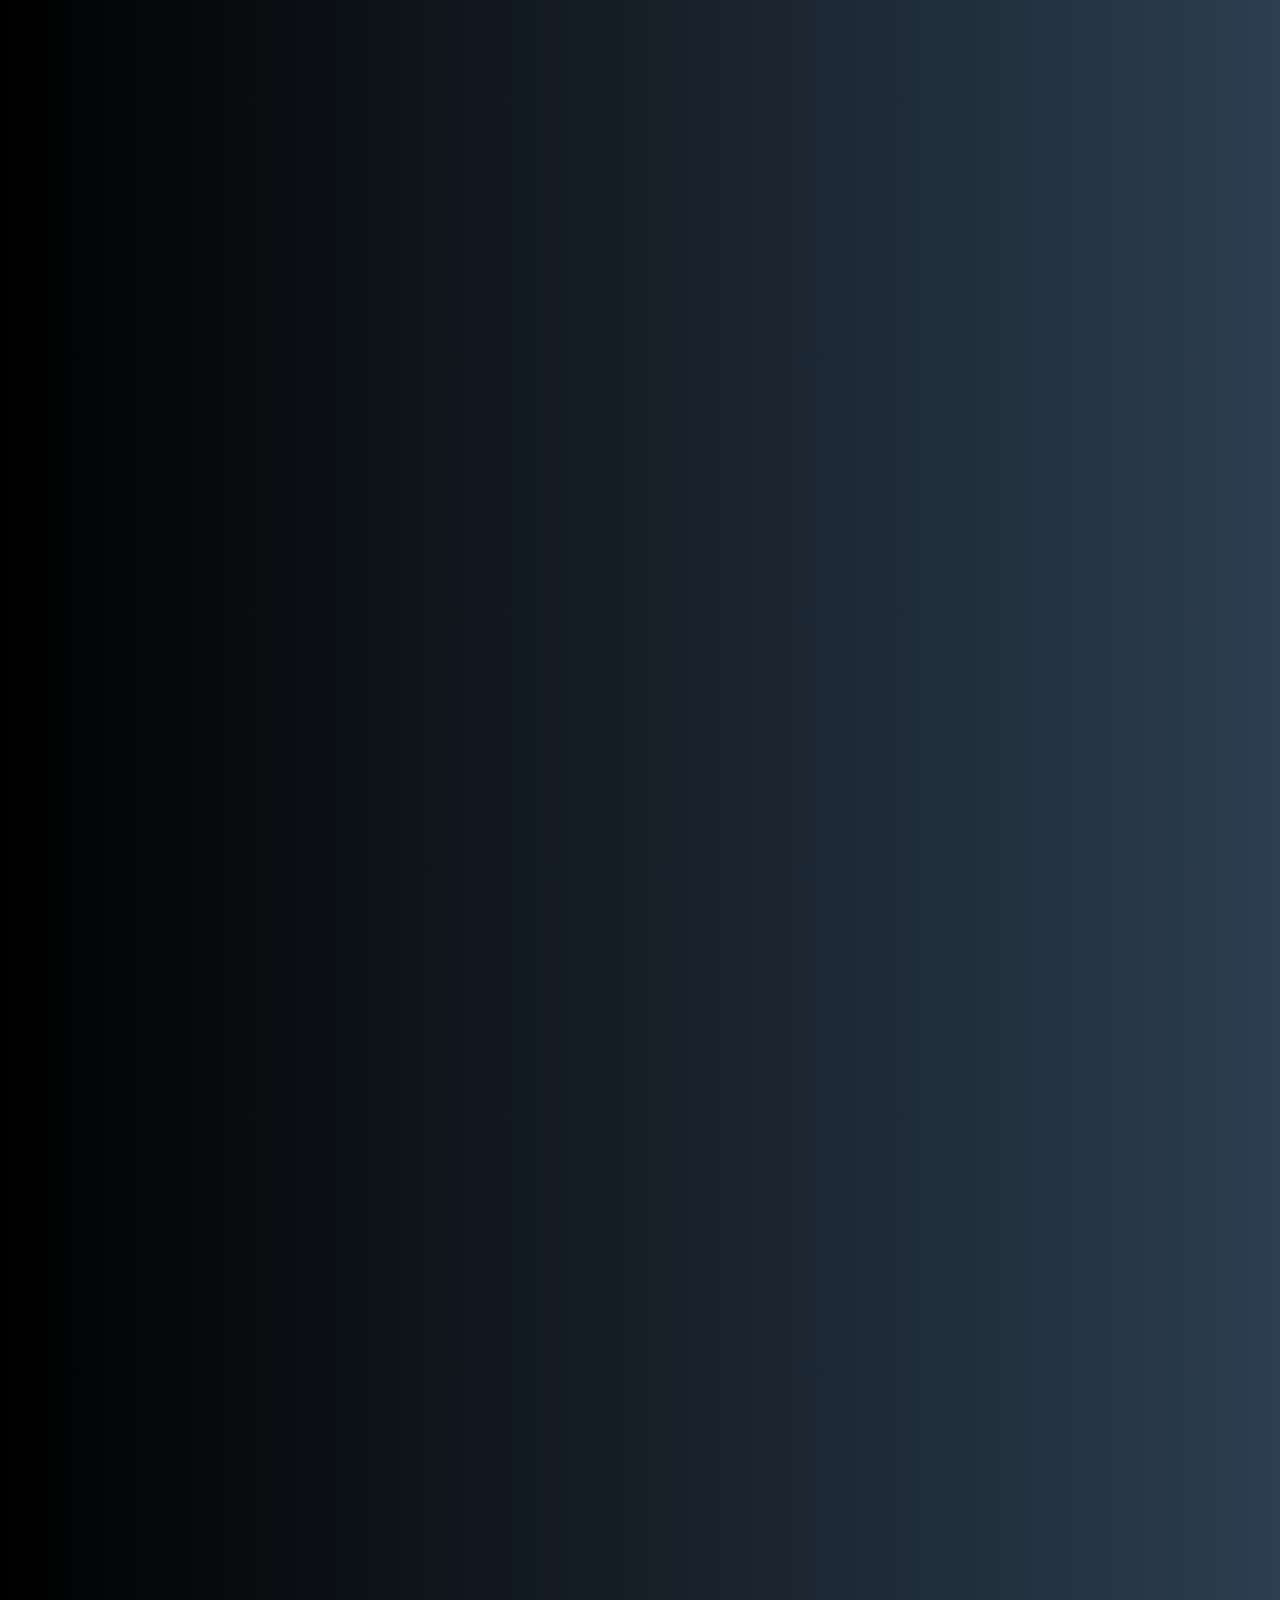
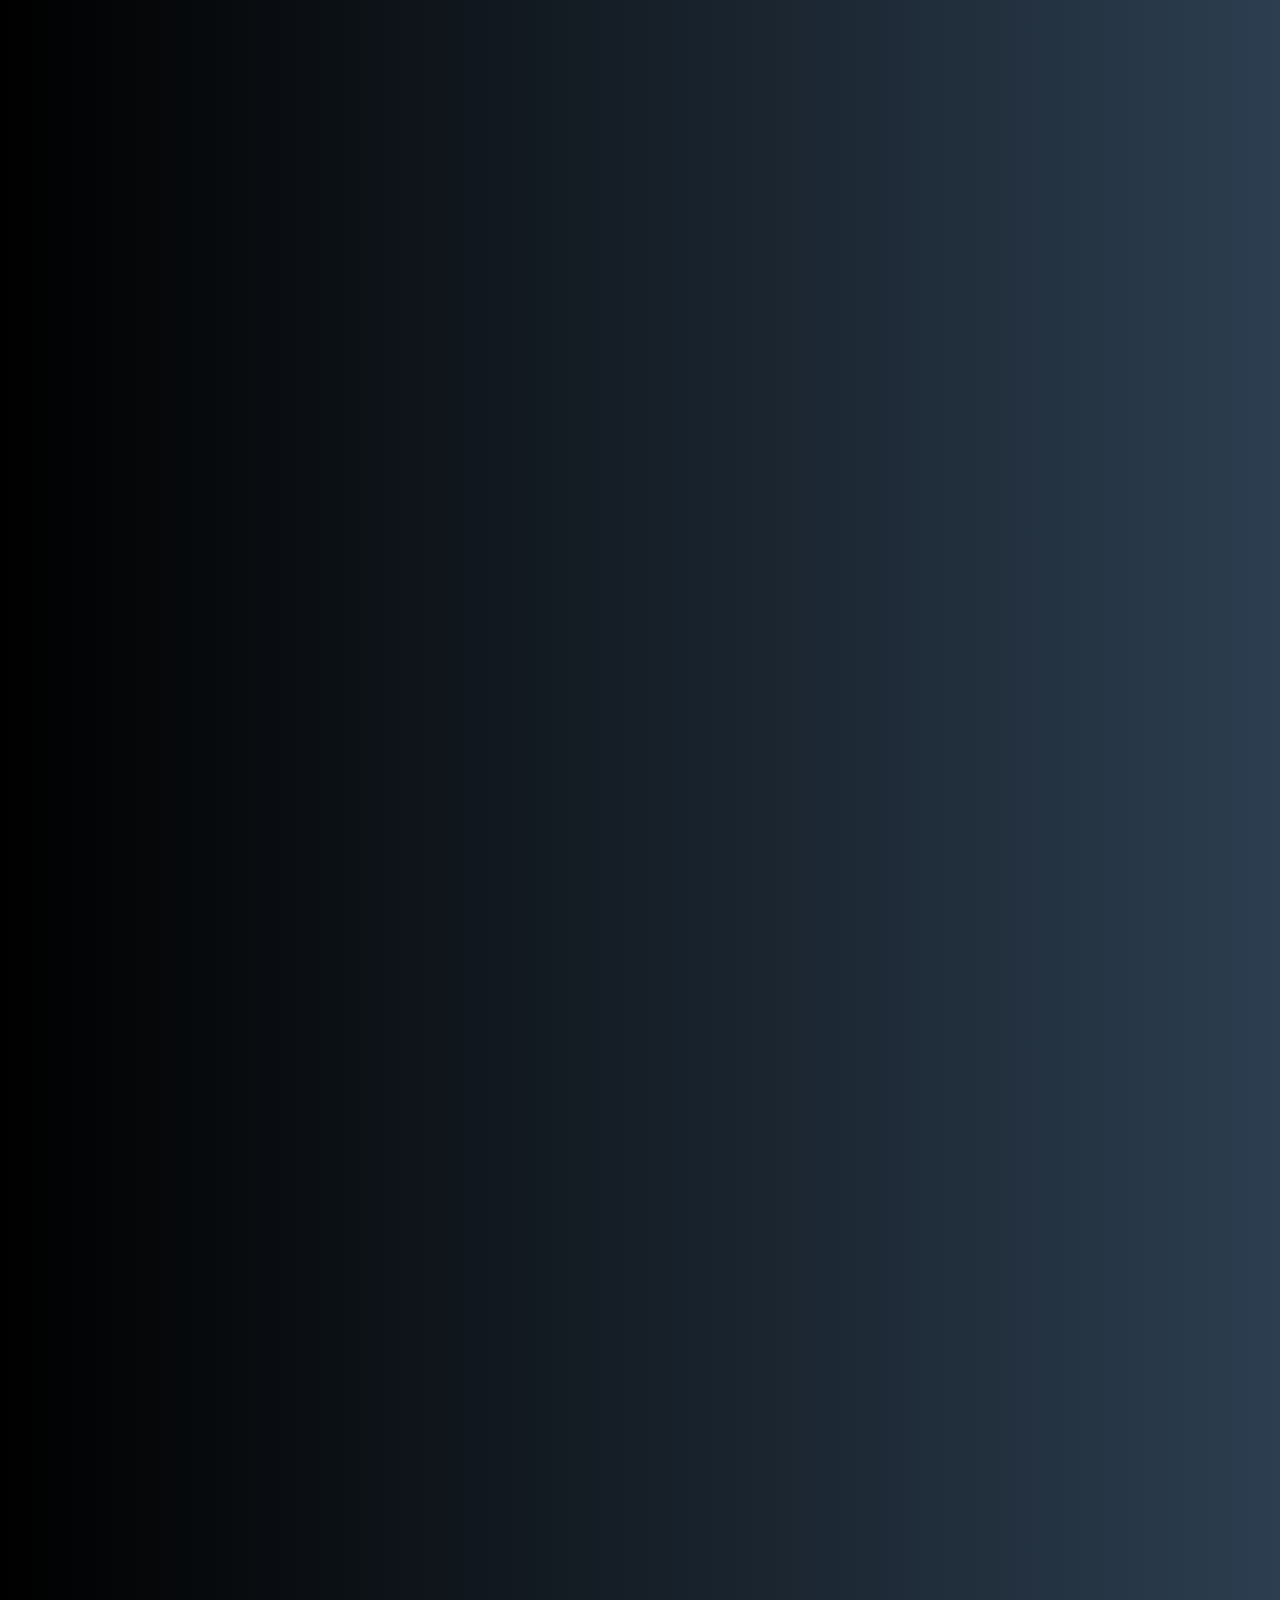
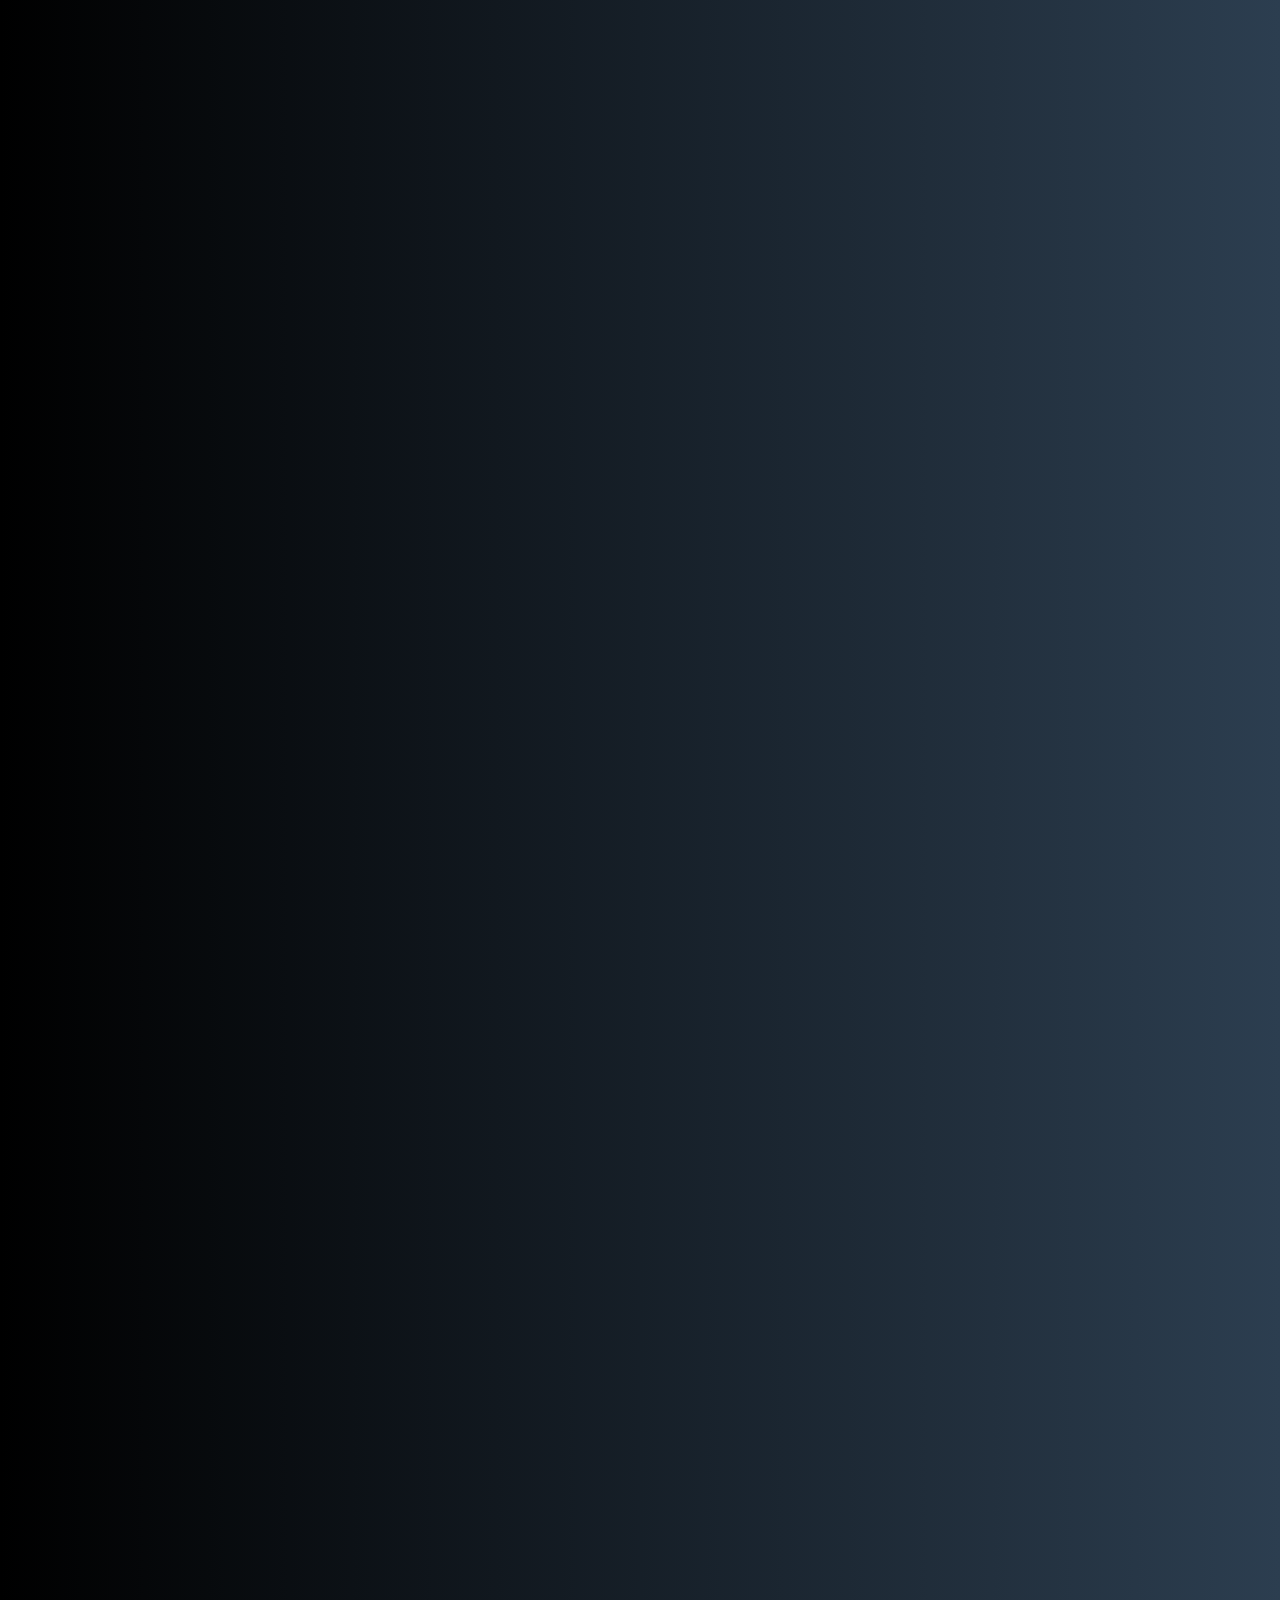
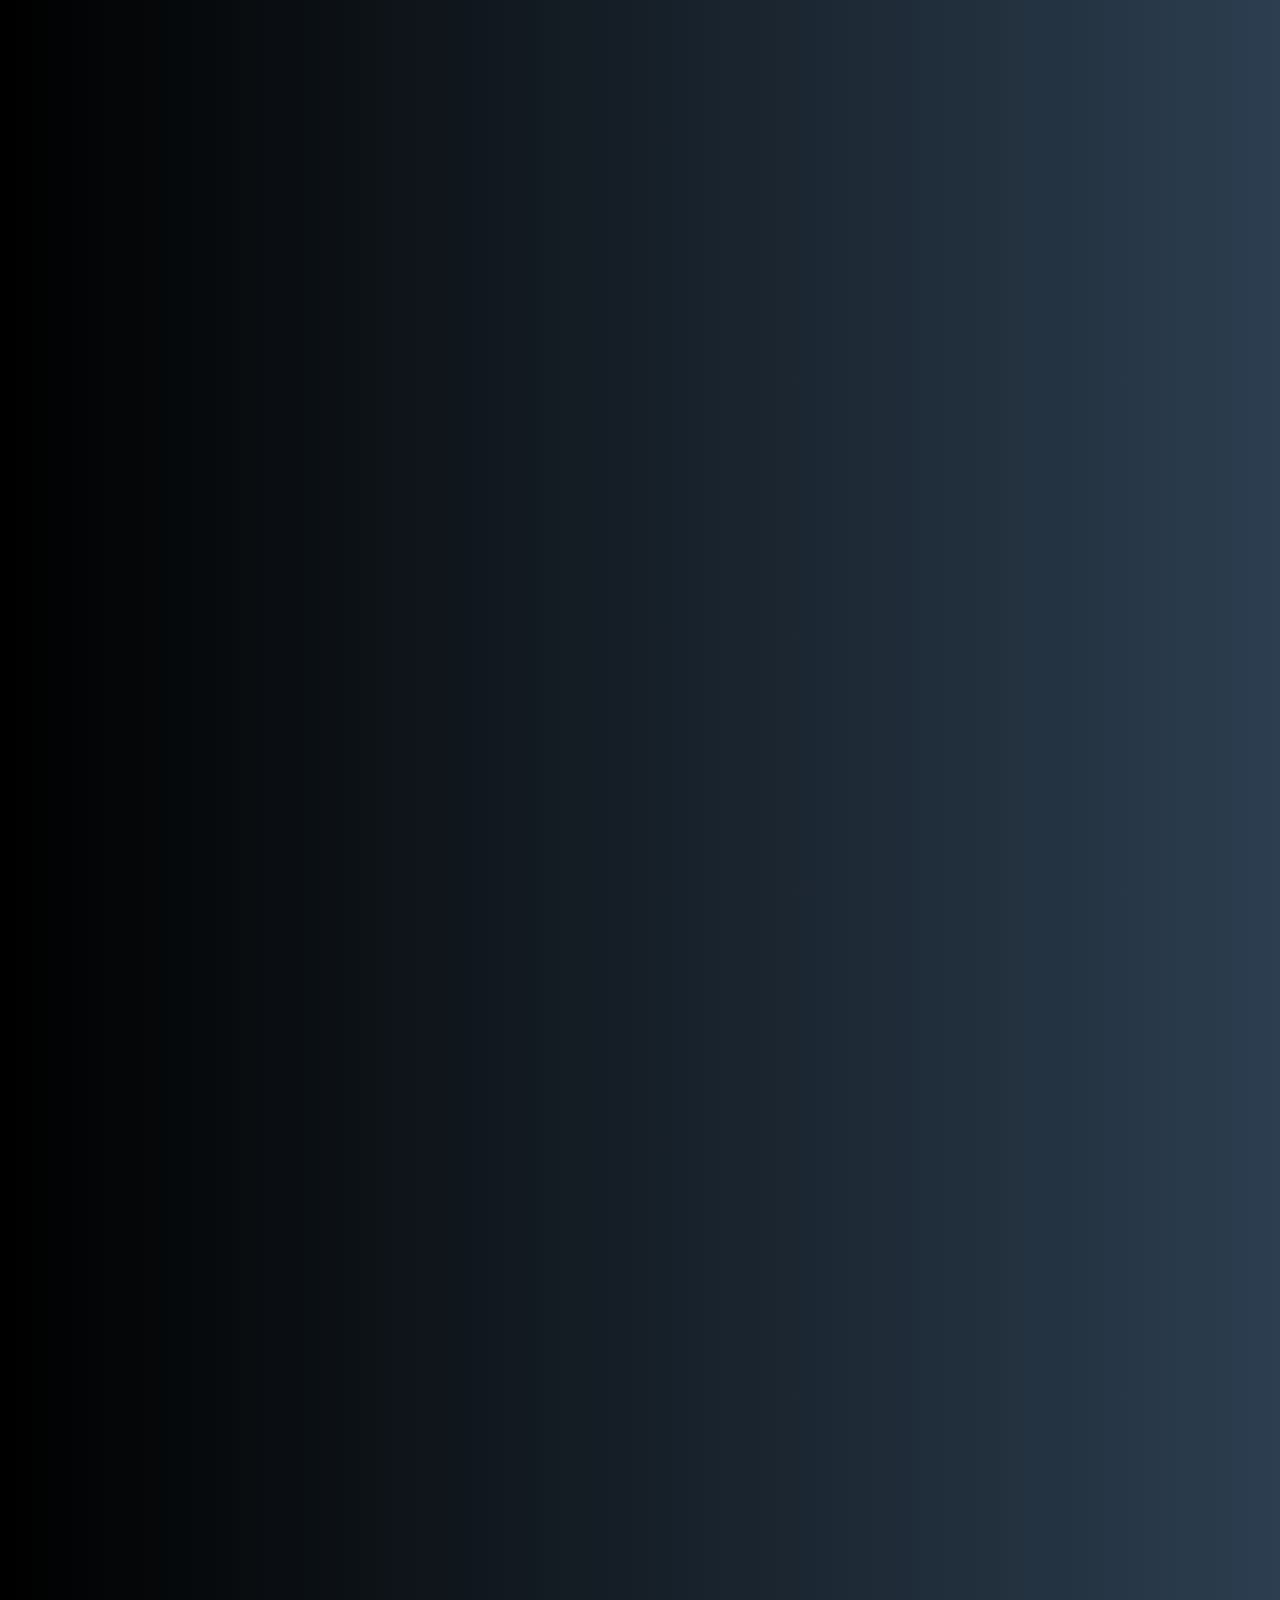
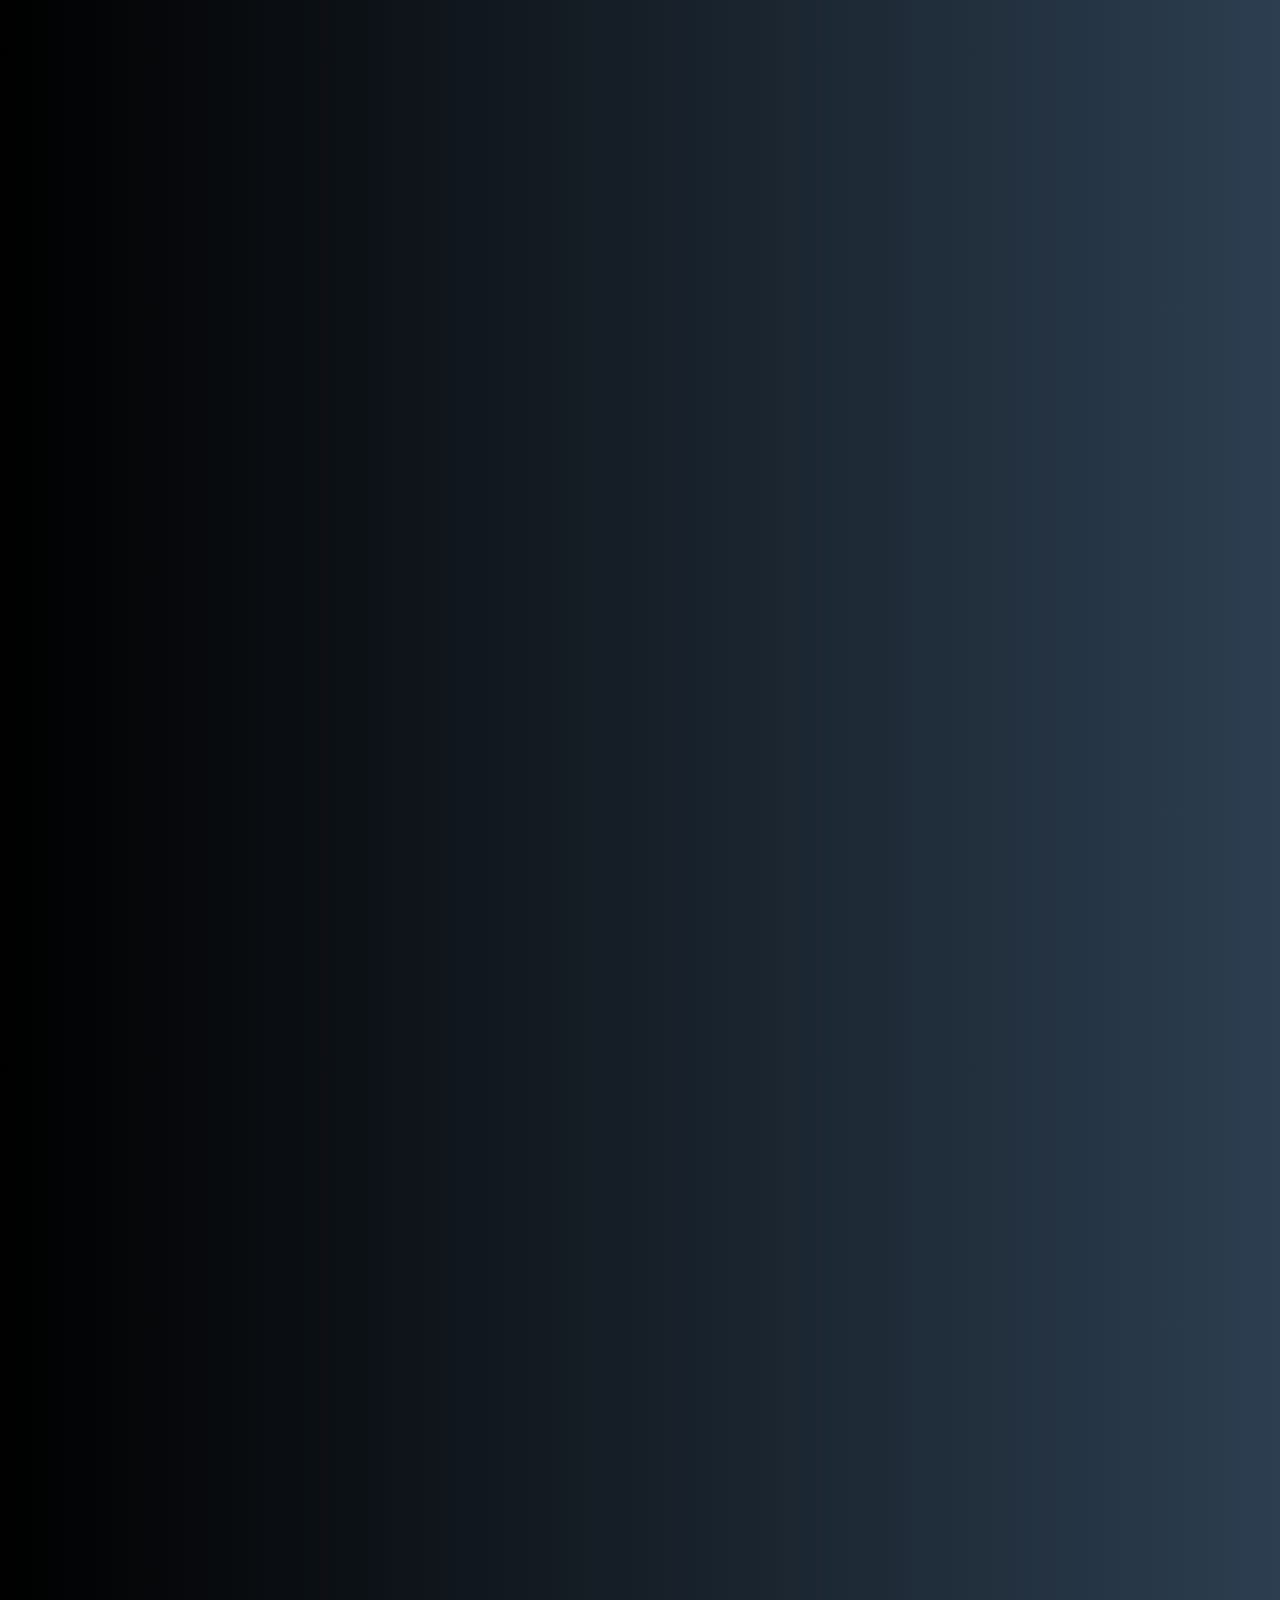
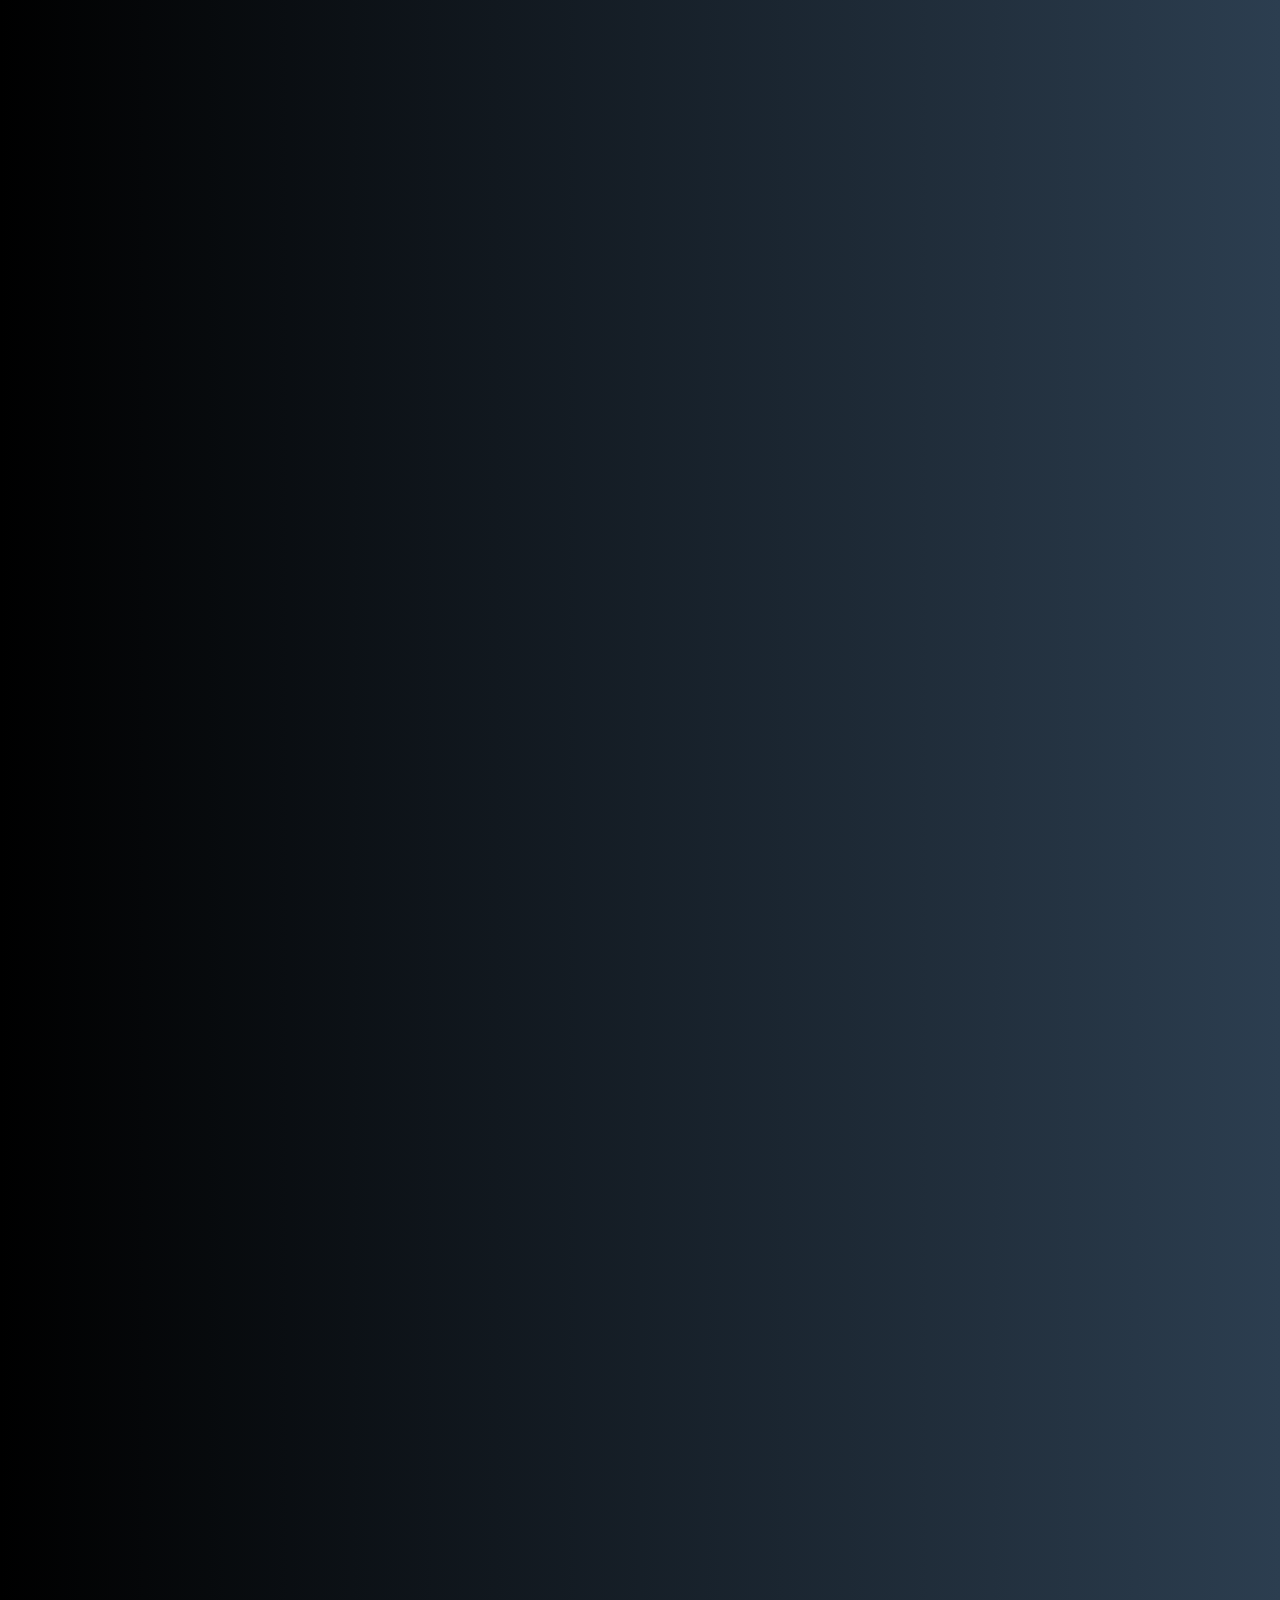
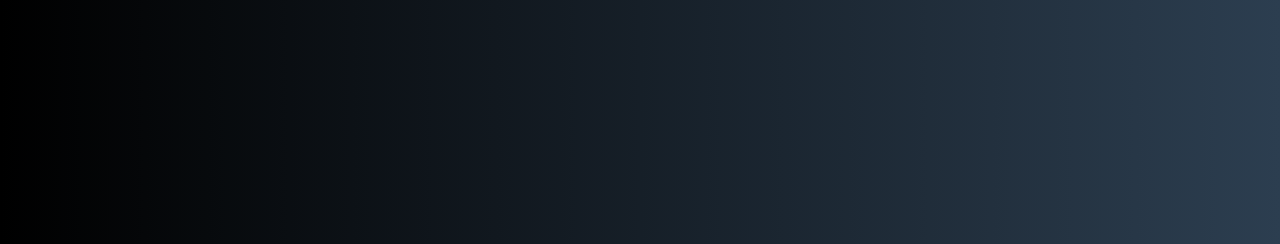
<file: repaso-computo-2/index.html>
<!DOCTYPE html>
<html lang="en">
<head>
    <meta charset="UTF-8">
    <meta http-equiv="X-UA-Compatible" content="IE=edge">
    <meta name="viewport" content="width=device-width, initial-scale=1.0">
    <title>Conciertos</title>
    <link rel="stylesheet" href="./assets/styles.css">
    <link rel="stylesheet" media="(max-width: 1200px)" href="./assets/tablet.css">
    <link rel="stylesheet" media="(max-width: 900px)" href="./assets/mobile-phone.css">
</head>
<body>
    <header class="header">
        <h1>Concierto Facha</h1>
    </header>
    <nav class="nav">
        <a href="#home">Inicio</a>
        <a href="#tickets">Boletos</a>
        <a href="#artists">Artistas</a>
        <a href="#location">Ubicación</a>
        <a href="#contact">Contacto</a>
    </nav>
    <main>
        <section>
            <article id="home" class="home">
                <h2>Presentación</h2>
                <p>
                    Lorem, ipsum dolor sit amet consectetur adipisicing elit. 
                    Ratione, nobis. Corrupti fugiat tempore libero esse eligendi, 
                    quia possimus voluptatum aspernatur ab obcaecati illo, 
                    consequuntur voluptates nulla suscipit, assumenda explicabo laudantium!

                    Lorem ipsum dolor sit amet consectetur adipisicing elit. 
                    Iste quisquam est officiis nisi alias. Et tempora debitis voluptate ducimus velit quae. 
                    Reprehenderit sapiente placeat deserunt quod officia voluptatum eaque quo!

                    Lorem ipsum dolor sit amet consectetur adipisicing elit. 
                    Modi, velit corrupti incidunt ratione repellendus amet. 
                    Quae eaque odio quaerat quod unde minus fuga consequatur aliquam doloremque aliquid. 
                    Quia, amet molestiae.
                </p>
                <p>
                    Lorem ipsum, dolor sit amet consectetur adipisicing elit. 
                    Ducimus quasi impedit porro illum! 
                    Tenetur voluptas deleniti, corrupti nulla natus a! 
                    Ut assumenda voluptatibus inventore labore. 
                    Veniam deleniti reiciendis magnam dolorem.

                    Lorem ipsum dolor sit amet consectetur adipisicing elit. 
                    Eius repellendus maiores saepe possimus porro veniam ratione praesentium velit ducimus ab sapiente, 
                    facere blanditiis commodi modi, aperiam totam numquam necessitatibus? Perferendis.
                </p>
                <p>
                    Lorem ipsum dolor sit amet consectetur, adipisicing elit. 
                    Temporibus dolor vitae aliquam magni impedit optio a facere est illum doloremque molestias, alias sint culpa. 
                    Iste corrupti eligendi delectus quam quisquam?
                </p>

                <img src="./assets/img/poster.jpg" alt="">
            </article>
            <article id="artists" class="artists">
                <h2>Artistas</h2>
                <article class="artists-list">
                    <article class="ac-dc">
                        <p>
                            <h3>AC/DC</h3>
                            <img src="./assets/img/ac-dc.jpg" alt="AC/DC">
                        </p>
                    </article>
                    <article class="sabaton">
                        <p>
                            <h3>Sabaton</h3>
                            <img src="./assets/img/sabaton.jpg" alt="Sabaton">
                        </p>
                    </article>
                    <article class="arch-enemy">
                        <p>
                            <h3>Arch Enemy</h3>
                            <img src="./assets/img/arch-enemy.jpg" alt="Arch Enemy">
                        </p>
                    </article>
                    <article class="sabaton">
                        <p>
                            <h3>Sabaton</h3>
                            <img src="./assets/img/sabaton.jpg" alt="Sabaton">
                        </p>
                    </article>
                    <article class="ghost">
                        <p>
                            <h3>Ghost</h3>
                            <img src="./assets/img/ghost.webp" alt="Ghost">
                        </p>
                    </article>
                    <article class="soad">
                        <p>
                            <h3>System of a Down</h3>
                            <img src="./assets/img/system-of-a-down.jpg" alt="System of a Down">
                        </p>
                    </article>
                    <article class="rammstein">
                        <p>
                            <h3>Rammstein</h3>
                            <img src="./assets/img/rammstein.jpg" alt="Rammstein">
                        </p>
                    </article>
                </article>
            </article>
            <article id="tickets" class="tickets">
                <h2>Boletos</h2>
                <form action="">
                    <article class="general">
                        <label>General: $120.00</label>
                        <button type="button">Adquirir</button>
                    </article>
                    <article class="general-con-asiento">
                        <label>General con asiento: $150.00</label>
                        <button type="button">Adquirir</button>
                    </article>
                    <article class="reservado">
                        <label>Asiento reservado: $200.00</label>
                        <button type="button">Adquirir</button>
                    </article>
                    <article class="vl">
                        <label>VL: $250.00</label>
                        <button type="button">Adquirir</button>
                    </article>
                    <article class="vr">
                        <label>VL: $225.00</label>
                        <button type="button">Adquirir</button>
                    </article>
                </form>
            </article>
            <article id="location" class="location">
                <h2>Ubicación</h2>
                <p>
                    Lorem, ipsum dolor sit amet consectetur adipisicing elit. 
                    Earum beatae similique reprehenderit provident a ipsam est laboriosam 
                    eos repudiandae minima deserunt incidunt,
                    enim suscipit! Eius sit ex possimus culpa sed?
                </p>
                </form>
            </article>
            <article id="contact" class="contact">
                <h2>Contacto</h2>
                <p>
                    Lorem ipsum dolor sit amet, consectetur adipisicing elit. <br>
                    Repellendus, expedita nobis maiores assumenda vel qui! <br>
                    Est quod voluptate amet id tenetur nesciunt obcaecati animi, <br>
                    ducimus fugit totam fugiat beatae nisi!
                </p>
            </article>
        </section>
    </main>
</body>
</html>
</file>
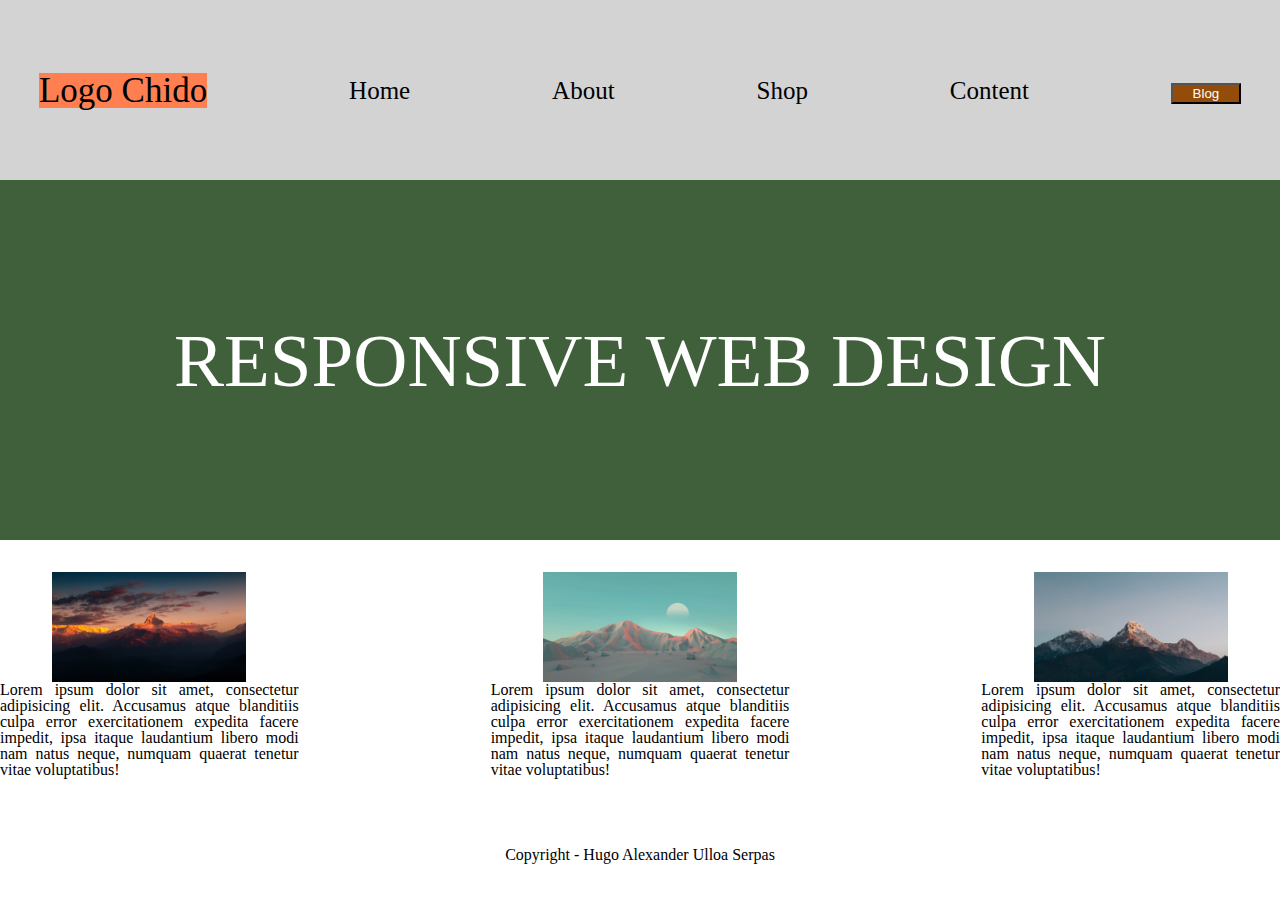
<file: responsive-web-design/index.html>
<!DOCTYPE html>
<html lang="en">
<head>
    <meta charset="UTF-8">
    <link rel="stylesheet" href="../reset.css">
    <link rel="stylesheet" href="style.css">
    <link rel="stylesheet" media="(max-width: 1366px)" href="laptop.css">
    <link rel="stylesheet" media="(max-width: 1000px)" href="tablet.css">
    <link rel="stylesheet" media="(max-width: 750px)" href="smartphone.css">
    <title>Responsive Web Design</title>
</head>
<body>
    <div class="main">
        <div class="navbar">
            <h2 class="logo">Logo Chido</h2>
            <span>Home</span>
            <span>About</span>
            <span>Shop</span>
            <span>Content</span>
            <form action="">
                <button class="button" type="button">Blog</button>
            </form>
        </div>
        <div class="header"><h1>RESPONSIVE WEB DESIGN</h1></div>
        <div class="content">
            <div class="box">
                <img src="./img/01.jpg" alt="imagen 1">
                <p>
                    Lorem ipsum dolor sit amet, consectetur adipisicing elit.
                    Accusamus atque blanditiis culpa error exercitationem expedita facere impedit,
                    ipsa itaque laudantium libero modi nam natus neque, numquam quaerat tenetur vitae voluptatibus!
                </p>
            </div>
            <div class="box">
                <img src="./img/02.jpg" alt="imagen 2">
                <p>
                    Lorem ipsum dolor sit amet, consectetur adipisicing elit.
                    Accusamus atque blanditiis culpa error exercitationem expedita facere impedit,
                    ipsa itaque laudantium libero modi nam natus neque, numquam quaerat tenetur vitae voluptatibus!
                </p>
            </div>
            <div class="box">
                <img src="./img/03.jpg" alt="imagen 3">
                <p>
                    Lorem ipsum dolor sit amet, consectetur adipisicing elit.
                    Accusamus atque blanditiis culpa error exercitationem expedita facere impedit,
                    ipsa itaque laudantium libero modi nam natus neque, numquam quaerat tenetur vitae voluptatibus!
                </p>
            </div>

        </div>
        <div class="footer">
            <p>Copyright - Hugo Alexander Ulloa Serpas</p>
        </div>
    </div>
</body>
</html>
</file>
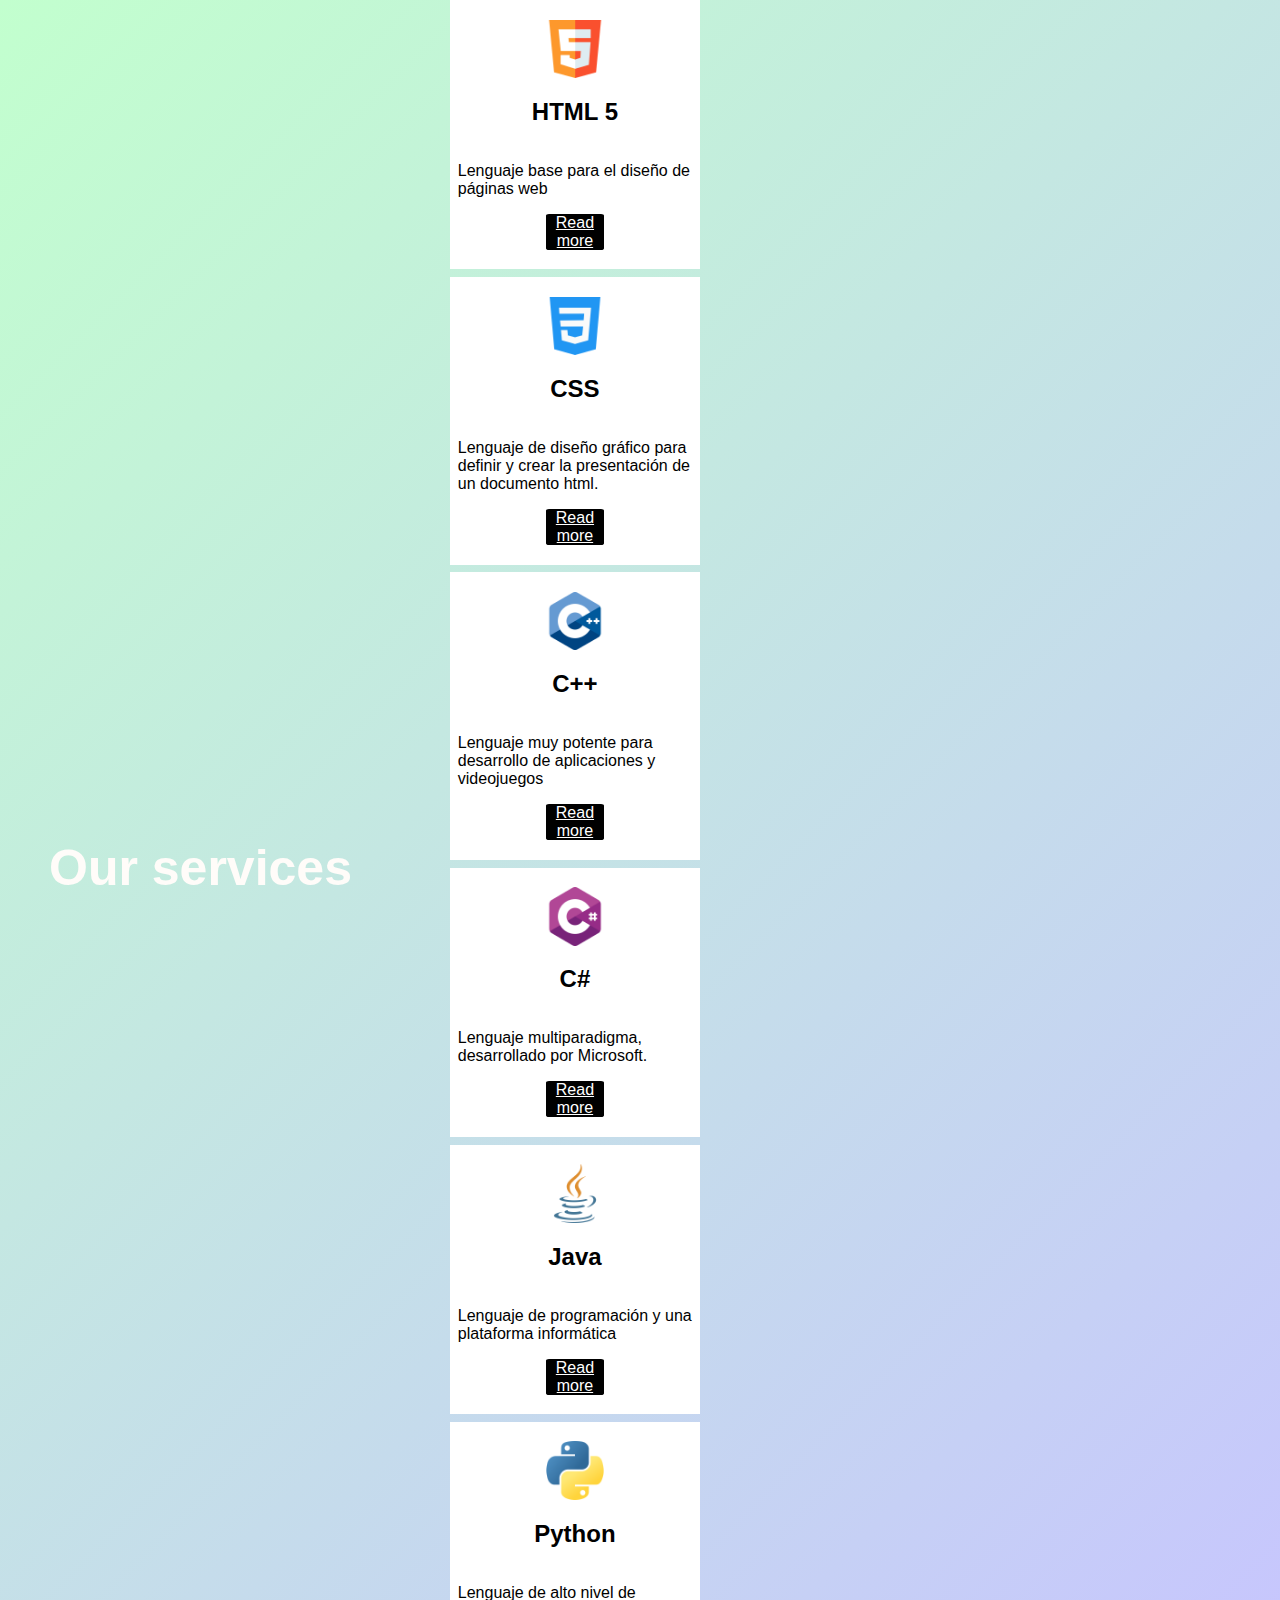
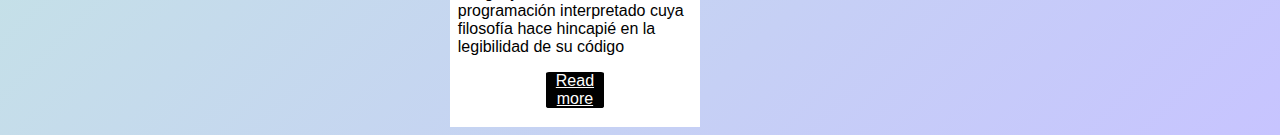
<file: Technologies/index.html>
<!doctype html>
<html lang="es">
<head>
    <meta charset="UTF-8">
    <meta name="viewport"
          content="width=device-width,
          user-scalable=no,
          initial-scale=1.0,
          maximum-scale=1.0,
          minimum-scale=1.0">
    <meta http-equiv="X-UA-Compatible" content="ie=edge">
    <title>Technologies</title>
    <link rel="stylesheet" href="styles.css">
</head>
<body>
    <div class="main">
        <div class="header">
            <h1>Our services</h1>
        </div>
        <div class="services-container">
            <div class="services">
                <img src="img/hmtl5.png" alt="HTML5">
                <h2>HTML 5</h2>
                <p>Lenguaje base para el diseño de páginas web</p>
                <a href="https://es.wikipedia.org/wiki/CSS" target="_blank">Read more</a>
            </div>

            <div class="services">
                <img src="img/css.png" alt="HTML5">
                <h2>CSS</h2>
                <p>Lenguaje de diseño gráfico para definir y crear la presentación de un documento html.</p>
                <a href="https://es.wikipedia.org/wiki/CSS" target="_blank">Read more</a>
            </div>

            <div class="services">
                <img src="img/c++.png" alt="HTML5">
                <h2>C++</h2>
                <p>Lenguaje muy potente para desarrollo de aplicaciones y videojuegos</p>
                <a href="https://es.wikipedia.org/wiki/C%2B%2B" target="_blank">Read more</a>
            </div>

            <div class="services">
                <img src="img/c-sharp.png" alt="HTML5">
                <h2>C#</h2>
                <p>Lenguaje multiparadigma, desarrollado por Microsoft.</p>
                <a href="https://es.wikipedia.org/wiki/C_Sharp" target="_blank">Read more</a>
            </div>

            <div class="services">
                <img src="img/java.png" alt="HTML5">
                <h2>Java</h2>
                <p>Lenguaje de programación y una plataforma informática</p>
                <a href="https://es.wikipedia.org/wiki/Java_(lenguaje_de_programaci%C3%B3n)" target="_blank">Read more</a>
            </div>
            <div class="services">
                <img src="img/python.png" alt="HTML5">
                <h2>Python</h2>
                <p>Lenguaje de alto nivel de programación interpretado cuya filosofía hace hincapié en la legibilidad de su código</p>
                <a href="https://es.wikipedia.org/wiki/Python" target="_blank">Read more</a>
            </div>
        </div>

    </div>
</body>
</html>
</file>
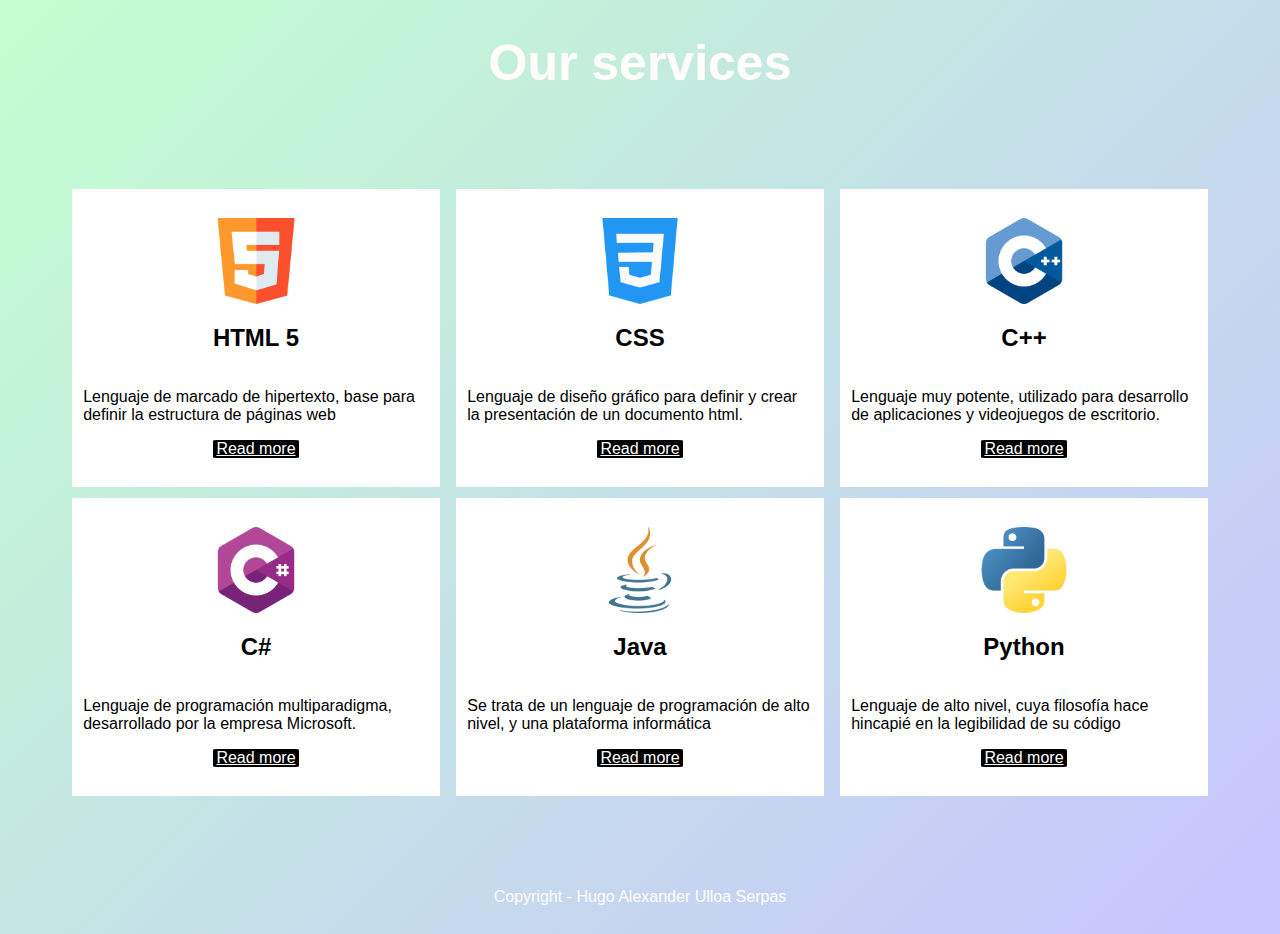
<file: Technologies/technologies.html>
<!doctype html>
<html lang="es">
<head>
    <meta charset="UTF-8">
    <meta name="viewport"
          content="width=device-width,
          user-scalable=no,
          initial-scale=1.0,
          maximum-scale=1.0,
          minimum-scale=1.0">
    <meta http-equiv="X-UA-Compatible" content="ie=edge">
    <title>Technologies</title>
    <link rel="stylesheet" href="styles.css">
</head>
<body>

    <div class="main">
        <div class="header">
            <h1>Our services</h1>
        </div>
        <div class="ar-container">
            <div class="services">
                <img src="img/hmtl5.png" alt="HTML5">
                <h2>HTML 5</h2>
                <p>Lenguaje de marcado de hipertexto, base para definir la estructura de páginas web</p>
                <a href="https://es.wikipedia.org/wiki/HTML" target="_blank">Read more</a>
            </div>

            <div class="services">
                <img src="img/css.png" alt="css">
                <h2>CSS</h2>
                <p>Lenguaje de diseño gráfico para definir y crear la presentación de un documento html.</p>
                <a href="https://es.wikipedia.org/wiki/CSS" target="_blank">Read more</a>
            </div>

            <div class="services">
                <img src="img/c++.png" alt="c++">
                <h2>C++</h2>
                <p>Lenguaje muy potente, utilizado para desarrollo de aplicaciones y videojuegos de escritorio.</p>
                <a href="https://es.wikipedia.org/wiki/C%2B%2B" target="_blank">Read more</a>
            </div>

            <div class="services">
                <img src="img/c-sharp.png" alt="c-sharp">
                <h2>C#</h2>
                <p>Lenguaje de programación multiparadigma, desarrollado por la empresa Microsoft.</p>
                <a href="https://es.wikipedia.org/wiki/C_Sharp" target="_blank">Read more</a>
            </div>

            <div class="services">
                <img src="img/java.png" alt="java">
                <h2>Java</h2>
                <p>Se trata de un lenguaje de programación de alto nivel, y una plataforma informática</p>
                <a href="https://es.wikipedia.org/wiki/Java_(lenguaje_de_programaci%C3%B3n)" target="_blank">Read more</a>
            </div>

            <div class="services">
                <img src="img/python.png" alt="python">
                <h2>Python</h2>
                <p>Lenguaje de alto nivel, cuya filosofía hace hincapié en la legibilidad de su código</p>
                <a href="https://es.wikipedia.org/wiki/Python" target="_blank">Read more</a>
            </div>
        </div>
        <div class="footer">
            <p>
                Copyright - Hugo Alexander Ulloa Serpas
            </p>
        </div>
    </div>
</body>
</html>
</file>
<file: styles.css>
h1{
    font-size: 35px;
    font-style: oblique;
    text-align: center;
    background-color: #80ffe0;
    margin: 0;
    padding: 0;
    clear: both;
}

h2{
    font-size: 30px;
    font-weight: lighter;
    padding-bottom: 5%;
    padding-left: 1%;
    font-family: Arial;
}

h3{
    font-size: 25px;
    font-weight: normal;
    padding-bottom: 5%;
    font-family: Arial;
}

img{
    width: 100%;
    height: 110%;
}

.main{
    width: 100%;
    height: 60%;
    display: grid;
    grid-template-columns: 20% auto;
    column-gap: 1%;
}

.personal-info{
    height: 100%;
    background: #41a185;
    display: flex;
    flex-direction: column;
    padding-bottom: 1%;
}

.more-about-me{
    background-color: white;
    color: white;
    display: grid;
    grid-template-rows: 25% auto;
    row-gap: 1%;
    padding-top: 1%;
}

.about-me, .skills, .description, .work-experience{
    font-size: 20px;
    font-family: Arial;
    padding-bottom: 1%;
    background-color: #41a185;
    justify-content: center;
}

.linux-knowledge-bar, .networking-knowledge-bar, .english-knowledge-bar, .programming-knowledge-bar{
    background: white;
    color: black;
    display: flex;
    justify-content: center;
    border-radius: 5px;
    margin: 1%;
}

.linux-knowledge-bar{
    width: 35%;
}

.networking-knowledge-bar{
    width: 20%;
}

.english-knowledge-bar{
    width: 30%;
}

.programming-knowledge-bar{
    width: 35%;
}

.footer{
    font-style: oblique;
    text-align: center;
    background-color: #8efdff;
    margin: 0;
    padding: 0;
}
</file>
<file: 11-Divisions/styles.css>
body{
    margin: 0;
    padding: 0;
    font-size: 30px;
}

.main{
    width: 100%;
    background-color: #2E3440;
    display: flex;
    flex-direction: row;
    flex-wrap: wrap;
    justify-content: center;
    align-items: center;
    text-align: center;
}

.box{
    width: 100%;
    height: 150px;
    display: flex;
    flex-direction: row;
    flex-wrap: nowrap;
    justify-content: space-around;
    align-items: center;
    background-color: #2E3440;
}

.column1, .column2{
    width: 50%;
    height: 50%;
    margin: 1%;
    background-color: #BF616A;
}

.column3, .column4, .column5{
    width: 35%;
    height: 50%;
    margin: 1%;
    background-color: #BF616A;
}

.column6{
    width: 35%;
    height: 50%;
    margin: 1%;
    background-color: #BF616A;
}

.column7{
    width: 65%;
    height: 50%;
    margin: 1%;
    background-color: #BF616A;
}

.column8, .column9, .column10, .column11{
    width: 25%;
    height: 50%;
    margin: 1%;
    background-color: #BF616A;
}
</file>
<file: class-design/styles.css>
.main{
    width: 100%;
    height: 500px;
}

.column1{
    width: 33%;
    height: 50%;
    background-color: #8FBCBB;
    float: left;
    text-align: center;
}

.column2{
    width: 67%;
    height: 50%;
    background-color: #81A1C1;
    float: left;
    text-align: center;
}

.header, .footer{
    height: 75px;
    width: 100%;
    background-color: #4C566A;
    text-align: center;
}

.footer{
    clear: both;
    text-align: center;
}
</file>
<file: ExerciseGridDesign/style.css>
body {
    display: flex;
    justify-content: center;
    background-color: bisque;
}

.container {
    display: grid;
    grid-template-columns: [col1] 1fr [col2] 1fr [col3] 1fr;
    grid-template-rows: auto 5% 25% 35% auto;
    grid-template-areas: 
        "header header header"
        "navbar navbar navbar"
        "ofertas ofertas ofertas"
        "productos productos productos"
        "footer footer footer";
    row-gap: 10px;
    width: 90%;
    height: 100vh;
}

.header {
    display: flex;
    justify-content: center;
    grid-area: header;
    background-color: bisque;
    grid-row: 1 / 2;
}

.navbar {
    display: flex;
    justify-content: center;
    gap: 5%;
    align-items: center;
    color: white;
    grid-area: navbar;
    background-color: #151625;
    grid-row: 2/3;
}

.ofertas {
    padding: 1%;
    grid-area: ofertas;
    background-color: brown;
    grid-row: 3/4;
}

.productos {
    grid-area: productos;
    display: grid;
    grid-template-columns: 1fr 1fr 1fr;
    column-gap: 5px;
}

.prod {
    display: flex;
    flex-direction: column;
    justify-content: center;
    padding: 2%;
    background-color: cornflowerblue;
    grid-row: auto;
}

.footer {
    display: flex;
    justify-content: space-around;
    align-items: center;
    grid-area: footer;
    grid-row: 7/9;
    color: black;
    font-size: 25px;
}

.border {
    border-radius: 20px;
}

.logo{
    width: 15%;
    height: 70%
}

.text{
    float: left;
    font-size: 80px;
    color: white;
}

.rings{
    float: right;
    height: 105%;
}

.img-prod{
    width: 55%;
    height: 65%;
}

.company-name, .line{
    font-weight: bold;
}
</file>
<file: ExerciseGridDesign/smartphone.css>
.productos{
    grid-template-columns: 1fr;
    grid-template-rows: auto;
    row-gap: 5px;
}
.ofertas{-->
    background-color: forestgreen;
}
</file>
<file: ExerciseGridDesign/tablet.css>
.productos{
grid-template-columns: 1fr 1fr;
grid-template-rows: auto;
row-gap: 5px;
}
.ofertas {
    background-color: rgb(7, 97, 170);
}
</file>
<file: practica3/styles.css>
body{
    color: white;
    font-size: 25px;
    display: flex;
    flex-direction: column;
    justify-content: space-between;
    align-items: center;
}

header, footer{
    width: 98%;
    height: 50px;
    display: flex;
    justify-content: space-around;
    align-items: center;
    background-color: #183A1D;
}

.main{
    width: 100%;
    display: flex;
    flex-direction: row;
    align-items: center;
    justify-content: space-around;
    flex-wrap: nowrap;
    margin: 1% 1% 1% 1%;
}

.aside{
    width: 25%;
    height: 70vh;
    display: flex;
    justify-content: center;
    align-items: center;
    background-color: #7DB9B6;
    flex-wrap: nowrap;
}

.myArticle{
    width: 70%;
    height: 70vh;
    display: flex;
    flex-direction: row;
    justify-content: center;
    align-items: end;
    background-color: #E96479;
    flex-wrap: wrap;
}

.article-title{
    width: 100%;
    height: 30vh;
    display: flex;
    flex-direction: row;
    justify-content: center;
    align-items: end;
    background-color: #E96479;
    flex-wrap: wrap;
}

.image{
    width: 30%;
    height: 30%;
    margin: 10px;
    display: flex;
    flex-direction: row;
    align-items: center;
    justify-content: space-around;
    background-color: #4D455D;
    flex-wrap: nowrap;
}
</file>
<file: repaso-computo-2/assets/styles.css>
body {
  margin: 0;
  padding: 0;
}

.generic-center-items, main section .artists, .header {
  justify-content: center;
  align-items: center;
}

.header {
  display: flex;
  flex-direction: row;
  background: linear-gradient(45deg, #5e1303, #030c49);
  color: white;
  font-size: 45px;
  border: black;
  border-style: groove;
}

.nav {
  display: flex;
  justify-content: space-around;
  align-items: center;
  color: white;
  height: 50px;
  background: linear-gradient(45deg, #5e1303, #030c49);
  border: black;
  border-style: groove;
}
.nav a {
  color: white;
  font-size: 25px;
}

main {
  display: grid;
  grid-template-rows: repeat(5, 1fr);
  grid-template-columns: 1fr 3fr 1fr;
  background: linear-gradient(to right, #000000, #2c3e50);
}
main h2 {
  text-decoration: underline;
}
main section {
  color: white;
  grid-column: 2/3;
  text-justify: inter-word;
}
main section .home {
  align-items: center;
}
main section .home h2 {
  font-size: 40px;
  font-family: "Times New Roman", Times, serif;
}
main section .home p {
  font-family: "Segoe UI", Tahoma, Geneva, Verdana, sans-serif;
  font-size: 20px;
}
main section .home img {
  width: 100%;
  height: 40%;
}
main section .artists h2 {
  font-size: 40px;
  font-family: "Times New Roman", Times, serif;
}
main section .artists h3 {
  font-size: 30px;
  font-family: "Times New Roman", Times, serif;
}
main section .artists .artists-list {
  display: grid;
  grid-template-rows: repeat(2, 1fr);
  grid-template-columns: repeat(3, 1fr);
  gap: 1%;
}
main section .artists .artists-list .ac-dc {
  grid-column: 0/1;
  grid-row: 1/1;
}
main section .artists .artists-list .sabaton {
  grid-column: 2/3;
  grid-row: 1/1;
}
main section .artists .artists-list .arch-enemy {
  grid-column: 3/4;
  grid-row: 1/1;
}
main section .artists .artists-list .ghost {
  grid-column: 0/1;
  grid-row: 2/2;
}
main section .artists .artists-list .soad {
  grid-column: 2/3;
  grid-row: 2/2;
}
main section .artists .artists-list .rammstein {
  grid-column: 3/4;
  grid-row: 2/2;
}
main section .artists .artists-list img {
  width: 100%;
  height: 60%;
}
main section .tickets {
  display: flex;
  flex-direction: column;
}
main section .tickets h2 {
  font-size: 40px;
}
main section .tickets form {
  display: flex;
  flex-direction: column;
  justify-content: space-around;
  margin-left: 5%;
  margin-right: 5%;
  font-family: "Segoe UI", Tahoma, Geneva, Verdana, sans-serif;
  font-size: 20px;
}
main section .tickets form button {
  width: 80px;
  height: 35px;
  float: right;
  margin-top: 1%;
  box-shadow: 5px 5px rgb(90, 87, 87);
  border-radius: 50px;
}
main section .tickets form button:hover {
  cursor: pointer;
}
main section .location h2, main section .contact h2 {
  font-size: 40px;
  font-family: "Times New Roman", Times, serif;
}
main section .location p, main section .contact p {
  font-family: "Segoe UI", Tahoma, Geneva, Verdana, sans-serif;
  font-size: 20px;
}/*# sourceMappingURL=styles.css.map */
</file>
<file: repaso-computo-2/assets/tablet.css>
.generic-center-items {
  justify-content: center;
  align-items: center;
}

main {
  display: grid;
  grid-template-rows: repeat(5, 1fr);
  grid-template-columns: 1fr;
  background: linear-gradient(to right, #000000, #2c3e50);
  padding-left: 5%;
  padding-right: 5%;
}
main section .artists .artists-list {
  display: flex;
  flex-direction: column;
}/*# sourceMappingURL=tablet.css.map */
</file>
<file: repaso-computo-2/assets/mobile-phone.css>
.generic-center-items {
  justify-content: center;
  align-items: center;
}

main {
  display: flex;
  flex-direction: column;
  background: linear-gradient(to right, #000000, #2c3e50);
}
main section .artists .artists-list {
  display: flex;
  flex-direction: column;
  gap: 1%;
}/*# sourceMappingURL=mobile-phone.css.map */
</file>
<file: responsive-web-design/style.css>
body{
    height: 100vh;
}

.main{
    display: grid;
    grid-template-columns: repeat(3, 1fr);
    grid-template-rows: 2fr 4fr 3fr 1fr;
    column-gap: 15%;
    height: 100%;
}

.navbar{
    display: flex;
    justify-content: space-around;
    align-items: center;
    column-gap: 5%;
    grid-column: 1/5;
    font-size: 25px;
    height: 100%;
    background-color: lightgray;
}

.logo{
    background-color: coral;
    font-size: 35px;
}

.button{
    background-color: #944c0b;
    color: white;
    width: 70px;
}

.header{
    background-color: #327994;
    display: flex;
    justify-content: center;
    align-items: center;
    text-align: center;
    font-size: 100px;
    grid-column: 1/5;
    color: white;
}

.content{
    display: grid;
    grid-template-columns: 1fr 1fr 1fr;
    flex-direction: row;
    justify-content: center;
    align-items: center;
    gap: 15%;
    grid-column: 1/5;
}

img{
    width: 65%;
}

.box{
    display: flex;
    flex-direction: column;
    justify-content: center;
    align-items: center;
    text-align: justify;
    border-style: hidden;
}

.footer{
    display: flex;
    justify-content: center;
    align-items: center;
    grid-column: 1/5;
    color: black;
}
</file>
<file: responsive-web-design/laptop.css>
.header{
    background-color: #40603b;
    display: flex;
    justify-content: center;
    align-items: center;
    text-align: center;
    font-size: 75px;
}

.content{
    grid-template-columns: 1fr 1fr 1fr;
    grid-template-rows: auto;
}
</file>
<file: responsive-web-design/tablet.css>
.header{
    background-color: #604e43;
    display: flex;
    justify-content: center;
    align-items: center;
    text-align: center;
    font-size: 65px;
}

.content{
    grid-template-columns: 1fr 1fr;
    grid-template-rows: auto;
}

.box{
    width: 50%;
}
</file>
<file: responsive-web-design/smartphone.css>
.header{
    background-color: #605933;
    display: flex;
    justify-content: center;
    align-items: center;
    text-align: center;
    font-size: 50px;
}

.content{
    grid-template-columns: 1fr;
    grid-template-rows: auto;
}

.box{
    width: 100%;
}
</file>
<file: Technologies/styles.css>
body{
    width: 100%;
    height: 50%;
    margin: 0;
    padding: 0;
    font-family: Arial;
}

img{
    width: 25%;
    padding-top: 5%;
}

a{
    width: 25%;
    height: 25%;
    color: white;
    text-align: center;
    background-color: black;
    border-radius: 5%;
    margin-bottom: 5%;
}

.header{
    display: flex;
    align-items: center;
    justify-content: space-around;
    color: #fffcf9;
    font-size: 25px;
}

.main{
    width: 100%;
    height: 50%;
    display: flex;
    flex-direction: row;
    justify-content: space-around;
    flex-wrap: wrap;
    align-items: center;
    background-image: linear-gradient(-45deg, #c7c4ff, #c2ffce);
}

.ar-container{
    width: 100%;
    display: flex;
    flex-direction: row;
    justify-content: space-around;
    flex-wrap: wrap;
    align-items: center;
    margin: 5%;
}

.services{
    width: 30%;
    background-color: white;
    display: flex;
    flex-direction: column;
    flex-wrap: nowrap;
    justify-content: space-between;
    align-items: center;
    padding: 1%;
    margin-bottom: 1%;
}

.footer{
    text-align: center;
    color: #fffcf9;
    padding-bottom: 1%;
}
</file>
